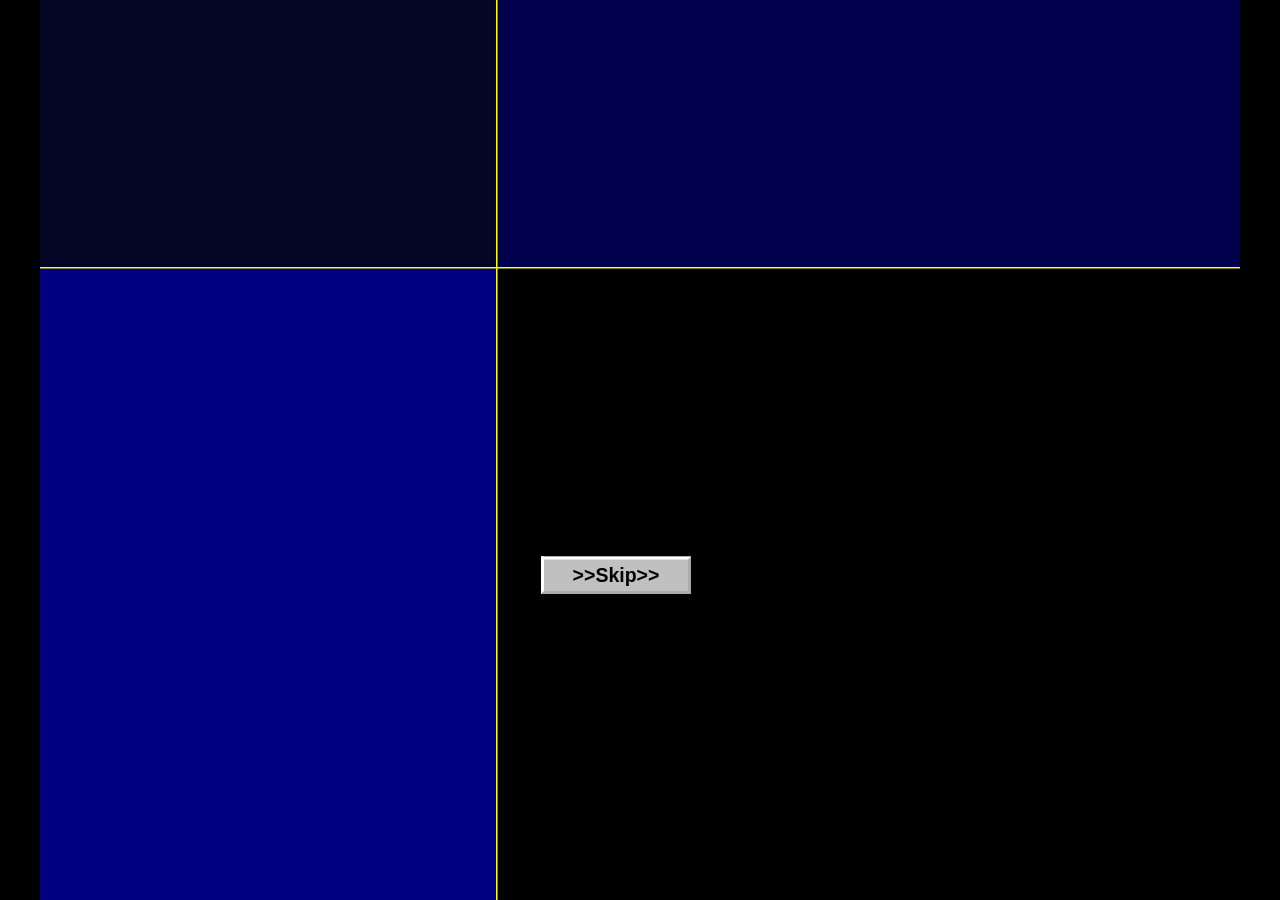
<file: index.html>
<!DOCTYPE HTML PUBLIC "-//W3C//DTD HTML 4.01 Transitional//EN" "http://www.w3.org/TR/html4/loose.dtd">
<HTML LANG="ja">
<HEAD>
<META HTTP-EQUIV="Content-Type" CONTENT="text/html; charset=UTF-8">
<META HTTP-EQUIV="Refresh" CONTENT="30;URL=menu.html">
<META NAME="GENERATOR" CONTENT="IBM HomePage Builder 2001 V6.0 for Windows">
<META NAME="description" CONTENT="レイジャック株式会社 - 業務用ゲーム機ソフトウェアの企画・開発・販売">
<META NAME="keywords" CONTENT="レイジャック,LEIJAC,ゲーム,業務用,アーケード,名古屋">
<TITLE>レイジャック株式会社</TITLE>
<LINK REL="stylesheet" TYPE="text/css" HREF="style.css">
<LINK REL="icon" HREF="inf/leijac_s.png">
<SCRIPT language="JavaScript">
<!--
//
// HpbVfx — layer fly-in, DVD-ROM style.
// Constant-step slides on a 50ms timer, clip-wipe on a 100ms timer,
// all layers released together after a 1000ms first delay.
//
var FRAMES = 40;

function vfxSlide(id, fromX, fromY, tick) {
  var el = document.getElementById(id);
  var endX = el.offsetLeft, endY = el.offsetTop;
  var stepX = (endX - fromX) / FRAMES, stepY = (endY - fromY) / FRAMES;
  if (stepX > 0 && stepX < 1) stepX = 1;  if (stepX < 0 && stepX > -1) stepX = -1;
  if (stepY > 0 && stepY < 1) stepY = 1;  if (stepY < 0 && stepY > -1) stepY = -1;
  var x = fromX, y = fromY;
  el.style.left = Math.round(x) + "px";
  el.style.top  = Math.round(y) + "px";
  el.style.visibility = "visible";
  function step() {
    x += stepX;  y += stepY;
    var doneX = (stepX === 0) || (stepX > 0 && x >= endX) || (stepX < 0 && x <= endX);
    var doneY = (stepY === 0) || (stepY > 0 && y >= endY) || (stepY < 0 && y <= endY);
    if (doneX) x = endX;
    if (doneY) y = endY;
    el.style.left = Math.round(x) + "px";
    el.style.top  = Math.round(y) + "px";
    if (!(doneX && doneY)) setTimeout(step, tick);
  }
  setTimeout(step, tick);
}

function vfxWipe(id, tick) {
  var el = document.getElementById(id);
  var w = el.offsetWidth, c = 0;
  el.style.clipPath = "inset(0 " + w + "px 0 0)";
  el.style.visibility = "visible";
  function step() {
    c += 4;
    if (c >= w) { el.style.clipPath = "inset(0 0 0 0)"; return; }
    el.style.clipPath = "inset(0 " + (w - c) + "px 0 0)";
    setTimeout(step, tick);
  }
  setTimeout(step, tick);
}

function vfxSpiral(id, radius, revs, tick) {
  /* HpbVfx0301 pattern "I": orbit the resting position on a shrinking
     radius until it locks — the disc's own spiral-in, choppy steps and all */
  var el = document.getElementById(id);
  var endX = el.offsetLeft, endY = el.offsetTop;
  var r = radius, a = -Math.PI / 2;
  var stepA = (Math.PI * 2 * revs) / 40;
  function step() {
    r *= 0.9;  a += stepA;
    if (r < 2) {
      el.style.left = endX + "px";
      el.style.top  = endY + "px";
      return;
    }
    el.style.left = Math.round(endX + Math.cos(a) * r) + "px";
    el.style.top  = Math.round(endY + Math.sin(a) * r) + "px";
    setTimeout(step, tick);
  }
  el.style.left = Math.round(endX + Math.cos(a) * r) + "px";
  el.style.top  = Math.round(endY + Math.sin(a) * r) + "px";
  el.style.visibility = "visible";
  setTimeout(step, tick);
}

function HpbVfxinit() {
  setTimeout(function () {
    vfxSlide("Layer1", -420,  130, 50);   /* A130: in from the left  */
    vfxSlide("Layer2", -160,  600, 50);   /* A830: in from bottom-left */
    vfxSlide("Layer3",   68, -60,  50);   /* A330: in from the top   */
    vfxSlide("Layer4", -320, -60,  50);   /* A530: in from top-left  */
    vfxWipe ("Layer5", 100);              /* D120: wipe reveal       */
  }, 1000);
  setTimeout(function () {
    vfxSpiral("Layer7", 170, 2.5, 50);    /* I-pattern: tagline spiral-in */
  }, 1900);
}

function fitStage() {
  var s = Math.min(window.innerWidth / 800, window.innerHeight / 600);
  document.getElementById("stage").style.transform = "scale(" + s + ")";
}
//-->
</SCRIPT>
</HEAD>
<BODY CLASS="splash" BGCOLOR="#000000" TEXT="#ffffff" LINK="#00ff00" VLINK="#00ff00" ALINK="#00cc00" onload="fitStage();HpbVfxinit();" onresize="fitStage();">

<DIV class="viewport">
<DIV class="stage" id="stage">

  <DIV class="bg-quad bg-tl"></DIV>
  <DIV class="bg-quad bg-tr"></DIV>
  <DIV class="bg-quad bg-bl"></DIV>
  <DIV class="bg-quad bg-br"></DIV>
  <DIV class="bg-hline"></DIV>
  <DIV class="bg-vline"></DIV>

  <DIV id="Layer1" style="position: absolute; left: 66px; top: 130px; z-index: 1; visibility: hidden;"><IMG src="inf/leijac.png" alt="LEIJAC" width="400" height="73" border="0"></DIV>
  <DIV id="Layer2" class="chrome-word" style="position: absolute; left: 490px; top: 150px; font-size: 16px; z-index: 2; visibility: hidden;">SINCE 1989</DIV>
  <DIV id="Layer3" class="chrome-word" style="position: absolute; left: 68px; top: 238px; font-size: 30px; z-index: 3; visibility: hidden;">digital</DIV>
  <DIV id="Layer4" class="jp-word" style="position: absolute; left: 250px; top: 242px; font-size: 26px; z-index: 4; visibility: hidden;">レイジャック株式会社</DIV>
  <DIV id="Layer5" class="splash-copy" style="position: absolute; left: 240px; top: 450px; z-index: 5; visibility: hidden;">©Leijac Digital Entertainment 2001</DIV>
  <DIV id="Layer6" style="position: absolute; left: 334px; top: 371px; z-index: 6;"><A href="menu.html" class="btn-skip">&gt;&gt;Skip&gt;&gt;</A></DIV>
  <DIV id="Layer7" class="chrome-word" style="position: absolute; left: 322px; top: 306px; font-size: 22px; z-index: 7; visibility: hidden;">“Have a Heart”</DIV>

</DIV>
</DIV>

</BODY>
</HTML>
</file>
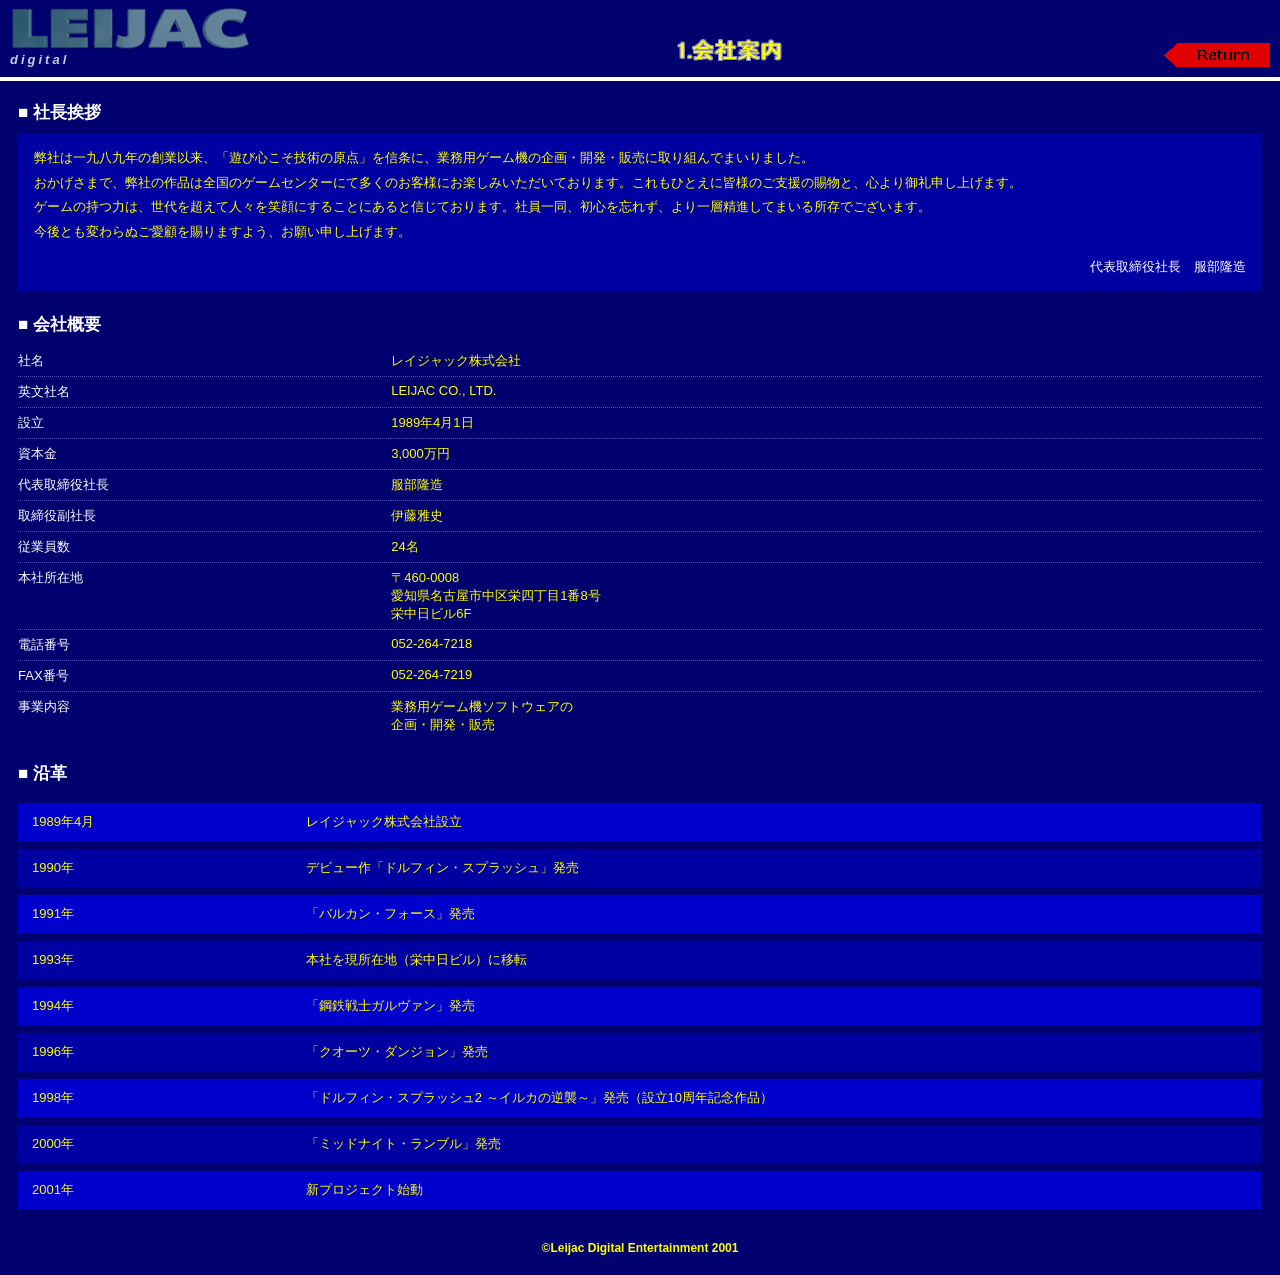
<file: kaisha-annai.html>
<!DOCTYPE HTML PUBLIC "-//W3C//DTD HTML 4.01 Transitional//EN" "http://www.w3.org/TR/html4/loose.dtd">
<HTML LANG="ja">
<HEAD>
<META HTTP-EQUIV="Content-Type" CONTENT="text/html; charset=UTF-8">
<META NAME="GENERATOR" CONTENT="IBM HomePage Builder 2001 V6.0 for Windows">
<TITLE>会社案内（レイジャック株式会社）</TITLE>
<LINK REL="stylesheet" TYPE="text/css" HREF="style.css">
<LINK REL="icon" HREF="inf/leijac_s.png">
</HEAD>
<BODY CLASS="interior" BGCOLOR="#00006f" TEXT="#ffff00" LINK="#ffffff" VLINK="#cccccc" ALINK="#00ffff">

<CENTER>
<TABLE class="int-header" border="0">
  <TBODY>
    <TR>
      <TD width="34%"><A HREF="menu.html"><IMG src="inf/leijac_s.png" alt="LEIJAC" width="240" height="44" border="0"></A><DIV class="int-digital">digital</DIV></TD>
      <TD align="center" valign="bottom"><IMG class="crust" src="inf/menu1.png" alt="1.会社案内" border="0"></TD>
      <TD width="20%" align="right" valign="bottom"><A HREF="menu.html"><IMG src="inf/return.png" alt="Return" width="107" height="24" border="0"></A></TD>
    </TR>
  </TBODY>
</TABLE>
</CENTER>
<HR>

<DIV class="int-body">

  <H2 class="section-header">■ 社長挨拶</H2>
  <DIV class="blurb">
    弊社は一九八九年の創業以来、「遊び心こそ技術の原点」を信条に、業務用ゲーム機の企画・開発・販売に取り組んでまいりました。<BR>
    おかげさまで、弊社の作品は全国のゲームセンターにて多くのお客様にお楽しみいただいております。これもひとえに皆様のご支援の賜物と、心より御礼申し上げます。<BR>
    ゲームの持つ力は、世代を超えて人々を笑顔にすることにあると信じております。社員一同、初心を忘れず、より一層精進してまいる所存でございます。<BR>
    今後とも変わらぬご愛顧を賜りますよう、お願い申し上げます。
    <DIV style="text-align: right; margin-top: 10px; color: #ffffff;">代表取締役社長　服部隆造</DIV>
  </DIV>

  <H2 class="section-header">■ 会社概要</H2>
  <TABLE class="info">
    <TR><TD class="label">社名</TD><TD>レイジャック株式会社</TD></TR>
    <TR><TD class="label">英文社名</TD><TD>LEIJAC CO., LTD.</TD></TR>
    <TR><TD class="label">設立</TD><TD>1989年4月1日</TD></TR>
    <TR><TD class="label">資本金</TD><TD>3,000万円</TD></TR>
    <TR><TD class="label">代表取締役社長</TD><TD>服部隆造</TD></TR>
    <TR><TD class="label">取締役副社長</TD><TD>伊藤雅史</TD></TR>
    <TR><TD class="label">従業員数</TD><TD>24名</TD></TR>
    <TR><TD class="label">本社所在地</TD><TD>〒460-0008<BR>愛知県名古屋市中区栄四丁目1番8号<BR>栄中日ビル6F</TD></TR>
    <TR><TD class="label">電話番号</TD><TD>052-264-7218</TD></TR>
    <TR><TD class="label">FAX番号</TD><TD>052-264-7219</TD></TR>
    <TR><TD class="label">事業内容</TD><TD>業務用ゲーム機ソフトウェアの<BR>企画・開発・販売</TD></TR>
  </TABLE>

  <H2 class="section-header">■ 沿革</H2>
  <TABLE class="band">
    <TR class="band-a"><TD width="22%">1989年4月</TD><TD>レイジャック株式会社設立</TD></TR>
    <TR class="band-b"><TD>1990年</TD><TD>デビュー作「ドルフィン・スプラッシュ」発売</TD></TR>
    <TR class="band-a"><TD>1991年</TD><TD>「バルカン・フォース」発売</TD></TR>
    <TR class="band-b"><TD>1993年</TD><TD>本社を現所在地（栄中日ビル）に移転</TD></TR>
    <TR class="band-a"><TD>1994年</TD><TD>「鋼鉄戦士ガルヴァン」発売</TD></TR>
    <TR class="band-b"><TD>1996年</TD><TD>「クオーツ・ダンジョン」発売</TD></TR>
    <TR class="band-a"><TD>1998年</TD><TD>「ドルフィン・スプラッシュ2 ～イルカの逆襲～」発売（設立10周年記念作品）</TD></TR>
    <TR class="band-b"><TD>2000年</TD><TD>「ミッドナイト・ランブル」発売</TD></TR>
    <TR class="band-a"><TD>2001年</TD><TD>新プロジェクト始動</TD></TR>
  </TABLE>

  <DIV class="copyright">©Leijac Digital Entertainment 2001</DIV>

</DIV>

</BODY>
</HTML>
</file>
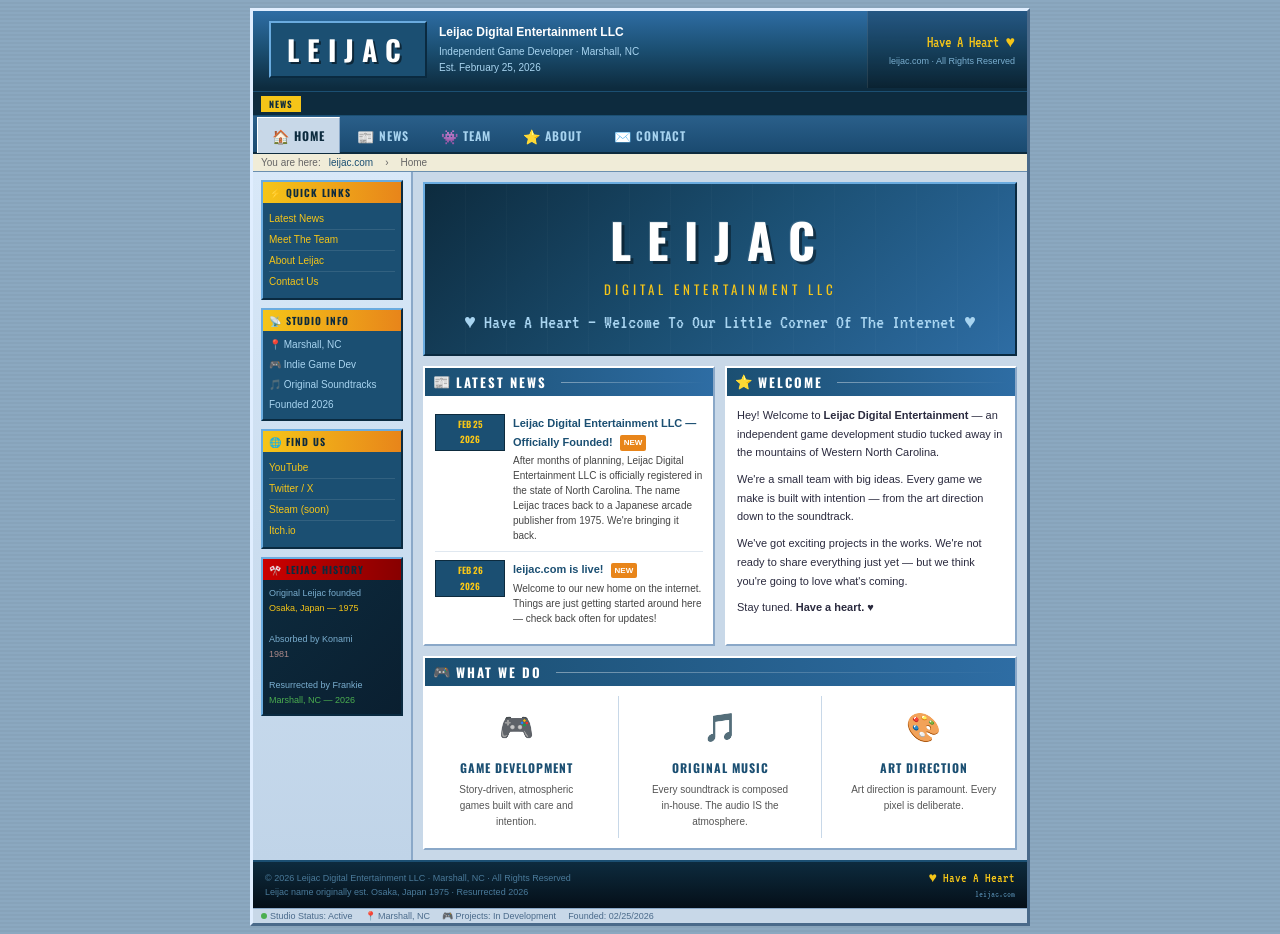
<file: leijac-index.html>
<!DOCTYPE html>
<html lang="en">
<head>
  <meta charset="UTF-8">
  <meta name="viewport" content="width=device-width, initial-scale=1.0">
  <title>LEIJAC Digital Entertainment</title>
  <link href="https://fonts.googleapis.com/css2?family=Oswald:wght@400;600;700&family=Tahoma&family=VT323&display=swap" rel="stylesheet">
  <style>
    :root {
      --leijac-blue: #1B4F72;
      --leijac-blue-light: #2E6DA4;
      --leijac-blue-dark: #0D2B3E;
      --cream: #F0ECD8;
      --warm-white: #FAF8F2;
      --accent-yellow: #F5C518;
      --accent-orange: #E8851A;
      --panel-bg: #C8D8E8;
      --panel-border-light: #E8F0F8;
      --panel-border-dark: #6A8FAF;
      --text-dark: #1A1A2E;
      --bevel-light: #FFFFFF;
      --bevel-dark: #8AA8C8;
      --nav-active: #F5C518;
    }

    * { margin: 0; padding: 0; box-sizing: border-box; }

    body {
      background-color: #8BA8C0;
      background-image: 
        repeating-linear-gradient(
          0deg,
          transparent,
          transparent 2px,
          rgba(0,0,0,0.03) 2px,
          rgba(0,0,0,0.03) 4px
        );
      font-family: 'Tahoma', Geneva, sans-serif;
      font-size: 12px;
      color: var(--text-dark);
      min-height: 100vh;
      padding: 8px;
    }

    /* BEVEL MIXIN EFFECTS */
    .bevel-out {
      border: 2px solid;
      border-color: var(--bevel-light) var(--bevel-dark) var(--bevel-dark) var(--bevel-light);
    }
    .bevel-in {
      border: 2px solid;
      border-color: var(--bevel-dark) var(--bevel-light) var(--bevel-light) var(--bevel-dark);
    }

    /* MAIN WRAPPER */
    #wrapper {
      max-width: 780px;
      margin: 0 auto;
      background: var(--panel-bg);
      border: 3px solid;
      border-color: #E0EEFF #4A6A8A #4A6A8A #E0EEFF;
    }

    /* TOP HEADER BAR */
    #header {
      background: linear-gradient(180deg, var(--leijac-blue-light) 0%, var(--leijac-blue) 50%, var(--leijac-blue-dark) 100%);
      padding: 0;
      display: flex;
      align-items: stretch;
      border-bottom: 3px solid var(--leijac-blue-dark);
    }

    #logo-area {
      padding: 10px 16px;
      display: flex;
      align-items: center;
      gap: 12px;
      flex: 1;
    }

    #logo-box {
      background: var(--leijac-blue);
      border: 2px solid;
      border-color: #6AABDF #0A2A40 #0A2A40 #6AABDF;
      padding: 6px 16px;
      display: flex;
      align-items: center;
    }

    #logo-box span {
      font-family: 'Oswald', sans-serif;
      font-weight: 700;
      font-size: 28px;
      letter-spacing: 8px;
      color: white;
      text-shadow: 2px 2px 0px rgba(0,0,0,0.5);
    }

    #header-text {
      color: #A8D4F0;
      font-size: 10px;
      line-height: 1.6;
    }

    #header-text strong {
      color: white;
      font-size: 12px;
      display: block;
      margin-bottom: 2px;
    }

    #header-right {
      background: rgba(0,0,0,0.2);
      padding: 8px 12px;
      display: flex;
      flex-direction: column;
      align-items: flex-end;
      justify-content: center;
      gap: 4px;
      min-width: 160px;
      border-left: 1px solid rgba(255,255,255,0.1);
    }

    #header-right .tagline {
      font-family: 'VT323', monospace;
      font-size: 16px;
      color: var(--accent-yellow);
      text-align: right;
      line-height: 1.2;
    }

    #header-right .est {
      font-size: 9px;
      color: #7AAECF;
      text-align: right;
    }

    /* NAVIGATION BAR */
    #navbar {
      background: linear-gradient(180deg, #2A5F8A 0%, #1A4A70 100%);
      display: flex;
      align-items: stretch;
      border-bottom: 2px solid var(--leijac-blue-dark);
      padding: 0 4px;
      gap: 2px;
    }

    .nav-tab {
      font-family: 'Oswald', sans-serif;
      font-weight: 600;
      font-size: 12px;
      letter-spacing: 1px;
      color: #A8D4F0;
      padding: 7px 14px;
      cursor: pointer;
      border: 1px solid transparent;
      border-bottom: none;
      text-transform: uppercase;
      position: relative;
      top: 1px;
      transition: all 0.1s;
      text-decoration: none;
      display: flex;
      align-items: center;
      gap: 4px;
      user-select: none;
    }

    .nav-tab:hover {
      color: white;
      background: rgba(255,255,255,0.1);
    }

    .nav-tab.active {
      background: var(--panel-bg);
      color: var(--leijac-blue-dark);
      border-color: var(--bevel-light) var(--bevel-dark) var(--panel-bg) var(--bevel-light);
      font-weight: 700;
    }

    .nav-tab .icon {
      font-size: 14px;
    }

    /* SUB NAV */
    #subnav {
      background: var(--cream);
      padding: 3px 8px;
      display: flex;
      gap: 8px;
      align-items: center;
      border-bottom: 1px solid var(--panel-border-dark);
      font-size: 10px;
    }

    #subnav span {
      color: #666;
    }

    #subnav a {
      color: var(--leijac-blue);
      text-decoration: none;
      cursor: pointer;
    }

    #subnav a:hover { text-decoration: underline; }

    /* CONTENT AREA */
    #content-area {
      display: flex;
      gap: 0;
    }

    /* SIDEBAR */
    #sidebar {
      width: 160px;
      min-width: 160px;
      background: linear-gradient(180deg, #D8E8F8 0%, #C0D4E8 100%);
      border-right: 2px solid;
      border-color: var(--bevel-dark);
      padding: 8px;
      display: flex;
      flex-direction: column;
      gap: 8px;
    }

    .sidebar-panel {
      background: var(--leijac-blue);
      border: 2px solid;
      border-color: #6AABDF #0A2A40 #0A2A40 #6AABDF;
    }

    .sidebar-panel-title {
      background: linear-gradient(90deg, var(--accent-yellow), var(--accent-orange));
      padding: 3px 6px;
      font-family: 'Oswald', sans-serif;
      font-weight: 700;
      font-size: 10px;
      letter-spacing: 1px;
      color: var(--leijac-blue-dark);
      text-transform: uppercase;
      display: flex;
      align-items: center;
      gap: 4px;
    }

    .sidebar-panel-content {
      padding: 6px;
      color: #A8D4F0;
      font-size: 10px;
      line-height: 1.6;
    }

    .sidebar-panel-content a {
      color: var(--accent-yellow);
      text-decoration: none;
      display: block;
      padding: 2px 0;
      border-bottom: 1px solid rgba(255,255,255,0.1);
    }

    .sidebar-panel-content a:hover {
      color: white;
      text-decoration: underline;
    }

    .sidebar-panel-content a:last-child {
      border-bottom: none;
    }

    /* MAIN CONTENT */
    #main {
      flex: 1;
      padding: 10px;
      display: flex;
      flex-direction: column;
      gap: 10px;
      min-height: 500px;
    }

    /* PAGE SECTIONS */
    .page-section {
      display: none;
    }
    .page-section.active {
      display: flex;
      flex-direction: column;
      gap: 10px;
    }

    /* CONTENT PANELS */
    .panel {
      background: white;
      border: 2px solid;
      border-color: var(--bevel-light) var(--bevel-dark) var(--bevel-dark) var(--bevel-light);
    }

    .panel-header {
      background: linear-gradient(90deg, var(--leijac-blue) 0%, var(--leijac-blue-light) 100%);
      padding: 4px 8px;
      display: flex;
      align-items: center;
      gap: 6px;
    }

    .panel-header h2 {
      font-family: 'Oswald', sans-serif;
      font-weight: 700;
      font-size: 13px;
      letter-spacing: 2px;
      color: white;
      text-transform: uppercase;
    }

    .panel-header .panel-icon {
      font-size: 14px;
    }

    .panel-header .panel-line {
      flex: 1;
      height: 1px;
      background: linear-gradient(90deg, rgba(255,255,255,0.4), transparent);
      margin-left: 8px;
    }

    .panel-body {
      padding: 10px;
      font-size: 11px;
      line-height: 1.7;
      color: #2A2A3E;
    }

    /* HERO SECTION */
    .hero-panel {
      background: linear-gradient(135deg, var(--leijac-blue-dark) 0%, var(--leijac-blue) 50%, #2E6DA4 100%);
      border: 2px solid;
      border-color: #6AABDF #0A2A40 #0A2A40 #6AABDF;
      padding: 20px;
      text-align: center;
      position: relative;
      overflow: hidden;
    }

    .hero-panel::before {
      content: '';
      position: absolute;
      top: 0; left: 0; right: 0; bottom: 0;
      background: repeating-linear-gradient(
        90deg,
        transparent,
        transparent 40px,
        rgba(255,255,255,0.02) 40px,
        rgba(255,255,255,0.02) 41px
      );
    }

    .hero-logo {
      font-family: 'Oswald', sans-serif;
      font-weight: 700;
      font-size: 48px;
      letter-spacing: 16px;
      color: white;
      text-shadow: 3px 3px 0px rgba(0,0,0,0.4), -1px -1px 0px rgba(255,255,255,0.1);
      margin-bottom: 4px;
      position: relative;
    }

    .hero-sub {
      font-family: 'Oswald', sans-serif;
      font-size: 13px;
      letter-spacing: 4px;
      color: var(--accent-yellow);
      text-transform: uppercase;
      margin-bottom: 12px;
      position: relative;
    }

    .hero-tagline {
      font-family: 'VT323', monospace;
      font-size: 20px;
      color: #A8D4F0;
      position: relative;
    }

    /* NEWS ITEMS */
    .news-item {
      padding: 8px 0;
      border-bottom: 1px solid #E0E8F0;
      display: flex;
      gap: 8px;
      align-items: flex-start;
    }

    .news-item:last-child { border-bottom: none; }

    .news-date {
      background: var(--leijac-blue);
      color: var(--accent-yellow);
      font-family: 'Oswald', sans-serif;
      font-size: 9px;
      font-weight: 700;
      padding: 2px 5px;
      min-width: 70px;
      text-align: center;
      border: 1px solid var(--leijac-blue-dark);
      flex-shrink: 0;
    }

    .news-content strong {
      color: var(--leijac-blue);
      font-size: 11px;
      display: block;
      margin-bottom: 2px;
    }

    .news-content p {
      color: #444;
      font-size: 10px;
      line-height: 1.5;
    }

    /* NEWS BULLET */
    .news-bullet {
      color: var(--accent-orange);
      margin-right: 4px;
    }

    /* TWO COLUMN */
    .two-col {
      display: flex;
      gap: 10px;
    }

    .two-col > * { flex: 1; }

    /* TEAM CARDS */
    .team-card {
      background: white;
      border: 2px solid;
      border-color: var(--bevel-light) var(--bevel-dark) var(--bevel-dark) var(--bevel-light);
      padding: 10px;
      display: flex;
      gap: 10px;
      align-items: flex-start;
    }

    .team-avatar {
      width: 52px;
      height: 52px;
      background: linear-gradient(135deg, var(--leijac-blue), var(--leijac-blue-light));
      border: 2px solid;
      border-color: #6AABDF #0A2A40 #0A2A40 #6AABDF;
      display: flex;
      align-items: center;
      justify-content: center;
      font-size: 26px;
      flex-shrink: 0;
      color: white;
    }

    .team-info h3 {
      font-family: 'Oswald', sans-serif;
      font-size: 14px;
      font-weight: 700;
      color: var(--leijac-blue);
      letter-spacing: 1px;
      text-transform: uppercase;
    }

    .team-info .role {
      font-size: 9px;
      color: var(--accent-orange);
      font-weight: bold;
      letter-spacing: 2px;
      text-transform: uppercase;
      margin: 2px 0 5px;
    }

    .team-info p {
      font-size: 10px;
      color: #444;
      line-height: 1.6;
    }

    /* ABOUT TEXT */
    .about-text {
      font-size: 11px;
      line-height: 1.9;
      color: #2A2A3E;
    }

    .about-text p { margin-bottom: 10px; }

    .about-text p:last-child { margin-bottom: 0; }

    .highlight-box {
      background: linear-gradient(90deg, #EEF5FF, #F8FBFF);
      border-left: 4px solid var(--leijac-blue);
      padding: 8px 12px;
      margin: 8px 0;
      font-style: italic;
      color: var(--leijac-blue-dark);
      font-size: 11px;
    }

    /* CONTACT FORM */
    .contact-field {
      margin-bottom: 8px;
    }

    .contact-field label {
      display: block;
      font-weight: bold;
      font-size: 10px;
      color: var(--leijac-blue);
      text-transform: uppercase;
      letter-spacing: 1px;
      margin-bottom: 3px;
    }

    .contact-field input,
    .contact-field textarea,
    .contact-field select {
      width: 100%;
      padding: 4px 6px;
      border: 2px solid;
      border-color: var(--bevel-dark) var(--bevel-light) var(--bevel-light) var(--bevel-dark);
      background: white;
      font-family: 'Tahoma', sans-serif;
      font-size: 11px;
      color: var(--text-dark);
      outline: none;
    }

    .contact-field input:focus,
    .contact-field textarea:focus {
      background: #F0F8FF;
    }

    .contact-field textarea { height: 80px; resize: vertical; }

    .submit-btn {
      background: linear-gradient(180deg, #2E7AD4 0%, var(--leijac-blue) 50%, var(--leijac-blue-dark) 100%);
      color: white;
      border: 2px solid;
      border-color: #6AABDF #0A2A40 #0A2A40 #6AABDF;
      padding: 5px 20px;
      font-family: 'Oswald', sans-serif;
      font-weight: 700;
      font-size: 12px;
      letter-spacing: 2px;
      text-transform: uppercase;
      cursor: pointer;
    }

    .submit-btn:hover {
      background: linear-gradient(180deg, #3A8AE0 0%, var(--leijac-blue-light) 50%, var(--leijac-blue) 100%);
    }

    .submit-btn:active {
      border-color: #0A2A40 #6AABDF #6AABDF #0A2A40;
    }

    /* FOOTER */
    #footer {
      background: linear-gradient(180deg, var(--leijac-blue-dark) 0%, #050F18 100%);
      padding: 8px 12px;
      display: flex;
      justify-content: space-between;
      align-items: center;
      border-top: 2px solid var(--leijac-blue);
    }

    #footer .footer-left {
      font-size: 9px;
      color: #4A7A9A;
      line-height: 1.6;
    }

    #footer .footer-right {
      font-family: 'VT323', monospace;
      font-size: 14px;
      color: var(--accent-yellow);
      text-align: right;
    }

    /* STATUS BAR */
    #statusbar {
      background: var(--panel-bg);
      border-top: 1px solid var(--bevel-dark);
      padding: 2px 8px;
      display: flex;
      gap: 12px;
      font-size: 9px;
      color: #4A6A8A;
    }

    #statusbar span {
      display: flex;
      align-items: center;
      gap: 3px;
    }

    .status-dot {
      width: 6px;
      height: 6px;
      background: #4CAF50;
      border-radius: 50%;
      display: inline-block;
    }

    /* TICKER */
    .ticker-wrap {
      background: var(--leijac-blue-dark);
      border-top: 1px solid var(--leijac-blue);
      border-bottom: 1px solid var(--leijac-blue);
      overflow: hidden;
      padding: 3px 0;
    }

    .ticker-label {
      background: var(--accent-yellow);
      color: var(--leijac-blue-dark);
      font-family: 'Oswald', sans-serif;
      font-weight: 700;
      font-size: 9px;
      padding: 0 8px;
      letter-spacing: 1px;
      float: left;
      height: 100%;
      display: flex;
      align-items: center;
    }

    .ticker-content {
      font-family: 'VT323', monospace;
      font-size: 14px;
      color: #A8D4F0;
      white-space: nowrap;
      animation: ticker 25s linear infinite;
      display: inline-block;
      padding-left: 100%;
    }

    @keyframes ticker {
      0% { transform: translateX(0); }
      100% { transform: translateX(-100%); }
    }

    .badge {
      display: inline-block;
      background: var(--accent-orange);
      color: white;
      font-size: 8px;
      font-weight: bold;
      padding: 1px 4px;
      border-radius: 2px;
      text-transform: uppercase;
      margin-left: 4px;
      vertical-align: middle;
    }

    .divider {
      color: var(--panel-border-dark);
      margin: 0 4px;
    }
  </style>
</head>
<body>

<div id="wrapper">

  <!-- HEADER -->
  <div id="header">
    <div id="logo-area">
      <div id="logo-box">
        <span>LEIJAC</span>
      </div>
      <div id="header-text">
        <strong>Leijac Digital Entertainment LLC</strong>
        Independent Game Developer · Marshall, NC<br>
        Est. February 25, 2026
      </div>
    </div>
    <div id="header-right">
      <div class="tagline">Have A Heart ♥</div>
      <div class="est">leijac.com · All Rights Reserved</div>
    </div>
  </div>

  <!-- TICKER -->
  <div class="ticker-wrap">
    <div style="display:flex; align-items:center; padding: 0 8px;">
      <span style="background:var(--accent-yellow); color:var(--leijac-blue-dark); font-family:'Oswald',sans-serif; font-weight:700; font-size:9px; padding: 1px 8px; letter-spacing:1px; margin-right:12px; flex-shrink:0;">NEWS</span>
      <div style="overflow:hidden; flex:1;">
        <span class="ticker-content">★ Leijac Digital Entertainment LLC officially founded — February 25, 2026 ★ &nbsp;&nbsp;&nbsp; ♥ Have A Heart — Leijac Digital Entertainment &nbsp;&nbsp;&nbsp; ★ Exciting projects in development — stay tuned! &nbsp;&nbsp;&nbsp; ♥ Welcome to leijac.com — Jacked Into The Leisure since 2026 &nbsp;&nbsp;&nbsp; ★ Based in the mountains of Western North Carolina &nbsp;&nbsp;&nbsp;</span>
      </div>
    </div>
  </div>

  <!-- NAVIGATION -->
  <div id="navbar">
    <div class="nav-tab active" onclick="showPage('home', this)">
      <span class="icon">🏠</span> HOME
    </div>
    <div class="nav-tab" onclick="showPage('news', this)">
      <span class="icon">📰</span> NEWS
    </div>
    <div class="nav-tab" onclick="showPage('team', this)">
      <span class="icon">👾</span> TEAM
    </div>
    <div class="nav-tab" onclick="showPage('about', this)">
      <span class="icon">⭐</span> ABOUT
    </div>
    <div class="nav-tab" onclick="showPage('contact', this)">
      <span class="icon">✉️</span> CONTACT
    </div>
  </div>

  <!-- SUBNAV -->
  <div id="subnav">
    <span>You are here:</span>
    <a onclick="showPage('home', document.querySelector('.nav-tab'))">leijac.com</a>
    <span class="divider">›</span>
    <span id="breadcrumb">Home</span>
  </div>

  <!-- CONTENT -->
  <div id="content-area">

    <!-- SIDEBAR -->
    <div id="sidebar">

      <div class="sidebar-panel">
        <div class="sidebar-panel-title">⚡ QUICK LINKS</div>
        <div class="sidebar-panel-content">
          <a onclick="showPage('news', document.querySelectorAll('.nav-tab')[1])">Latest News</a>
          <a onclick="showPage('team', document.querySelectorAll('.nav-tab')[2])">Meet The Team</a>
          <a onclick="showPage('about', document.querySelectorAll('.nav-tab')[3])">About Leijac</a>
          <a onclick="showPage('contact', document.querySelectorAll('.nav-tab')[4])">Contact Us</a>
        </div>
      </div>

      <div class="sidebar-panel">
        <div class="sidebar-panel-title">📡 STUDIO INFO</div>
        <div class="sidebar-panel-content">
          <span style="display:block; margin-bottom:4px;">📍 Marshall, NC</span>
          <span style="display:block; margin-bottom:4px;">🎮 Indie Game Dev</span>
          <span style="display:block; margin-bottom:4px;">🎵 Original Soundtracks</span>
          <span style="display:block;">Founded 2026</span>
        </div>
      </div>

      <div class="sidebar-panel">
        <div class="sidebar-panel-title">🌐 FIND US</div>
        <div class="sidebar-panel-content">
          <a href="#">YouTube</a>
          <a href="#">Twitter / X</a>
          <a href="#">Steam (soon)</a>
          <a href="#">Itch.io</a>
        </div>
      </div>

      <div class="sidebar-panel" style="background: linear-gradient(135deg, var(--leijac-blue-dark), #0A1F30);">
        <div class="sidebar-panel-title" style="background: linear-gradient(90deg, #C00, #800);">🎌 LEIJAC HISTORY</div>
        <div class="sidebar-panel-content" style="font-size:9px; color:#7AAECF; line-height:1.7;">
          Original Leijac founded<br>
          <span style="color:var(--accent-yellow);">Osaka, Japan — 1975</span><br><br>
          Absorbed by Konami<br>
          <span style="color:#A88;">1981</span><br><br>
          Resurrected by Frankie<br>
          <span style="color:#4CAF50;">Marshall, NC — 2026</span>
        </div>
      </div>

    </div>

    <!-- MAIN CONTENT -->
    <div id="main">

      <!-- HOME PAGE -->
      <div id="page-home" class="page-section active">

        <div class="hero-panel">
          <div class="hero-logo">LEIJAC</div>
          <div class="hero-sub">Digital Entertainment LLC</div>
          <div class="hero-tagline">♥ Have A Heart — Welcome To Our Little Corner Of The Internet ♥</div>
        </div>

        <div class="two-col">
          <div class="panel">
            <div class="panel-header">
              <span class="panel-icon">📰</span>
              <h2>Latest News</h2>
              <div class="panel-line"></div>
            </div>
            <div class="panel-body">
              <div class="news-item">
                <div class="news-date">FEB 25<br>2026</div>
                <div class="news-content">
                  <strong>Leijac Digital Entertainment LLC — Officially Founded! <span class="badge">NEW</span></strong>
                  <p>After months of planning, Leijac Digital Entertainment LLC is officially registered in the state of North Carolina. The name Leijac traces back to a Japanese arcade publisher from 1975. We're bringing it back.</p>
                </div>
              </div>
              <div class="news-item">
                <div class="news-date">FEB 26<br>2026</div>
                <div class="news-content">
                  <strong>leijac.com is live! <span class="badge">NEW</span></strong>
                  <p>Welcome to our new home on the internet. Things are just getting started around here — check back often for updates!</p>
                </div>
              </div>
            </div>
          </div>

          <div class="panel">
            <div class="panel-header">
              <span class="panel-icon">⭐</span>
              <h2>Welcome</h2>
              <div class="panel-line"></div>
            </div>
            <div class="panel-body">
              <p style="margin-bottom:8px;">Hey! Welcome to <strong>Leijac Digital Entertainment</strong> — an independent game development studio tucked away in the mountains of Western North Carolina.</p>
              <p style="margin-bottom:8px;">We're a small team with big ideas. Every game we make is built with intention — from the art direction down to the soundtrack.

</p>
              <p style="margin-bottom:8px;">We've got exciting projects in the works. We're not ready to share everything just yet — but we think you're going to love what's coming.</p>
              <p>Stay tuned. <strong>Have a heart. ♥</strong></p>
            </div>
          </div>
        </div>

        <div class="panel">
          <div class="panel-header">
            <span class="panel-icon">🎮</span>
            <h2>What We Do</h2>
            <div class="panel-line"></div>
          </div>
          <div class="panel-body" style="display:flex; gap:20px;">
            <div style="flex:1; text-align:center; padding:8px;">
              <div style="font-size:28px; margin-bottom:6px;">🎮</div>
              <div style="font-family:'Oswald',sans-serif; font-weight:700; color:var(--leijac-blue); font-size:12px; letter-spacing:1px; margin-bottom:4px; text-transform:uppercase;">Game Development</div>
              <div style="font-size:10px; color:#555; line-height:1.6;">Story-driven, atmospheric games built with care and intention.</div>
            </div>
            <div style="width:1px; background:var(--panel-bg);"></div>
            <div style="flex:1; text-align:center; padding:8px;">
              <div style="font-size:28px; margin-bottom:6px;">🎵</div>
              <div style="font-family:'Oswald',sans-serif; font-weight:700; color:var(--leijac-blue); font-size:12px; letter-spacing:1px; margin-bottom:4px; text-transform:uppercase;">Original Music</div>
              <div style="font-size:10px; color:#555; line-height:1.6;">Every soundtrack is composed in-house. The audio IS the atmosphere.</div>
            </div>
            <div style="width:1px; background:var(--panel-bg);"></div>
            <div style="flex:1; text-align:center; padding:8px;">
              <div style="font-size:28px; margin-bottom:6px;">🎨</div>
              <div style="font-family:'Oswald',sans-serif; font-weight:700; color:var(--leijac-blue); font-size:12px; letter-spacing:1px; margin-bottom:4px; text-transform:uppercase;">Art Direction</div>
              <div style="font-size:10px; color:#555; line-height:1.6;">Art direction is paramount. Every pixel is deliberate.</div>
            </div>
          </div>
        </div>

      </div>

      <!-- NEWS PAGE -->
      <div id="page-news" class="page-section">
        <div class="panel">
          <div class="panel-header">
            <span class="panel-icon">📰</span>
            <h2>Official News</h2>
            <div class="panel-line"></div>
          </div>
          <div class="panel-body">
            <div class="news-item">
              <div class="news-date">FEB 26<br>2026</div>
              <div class="news-content">
                <strong>leijac.com is live! <span class="badge">NEW</span></strong>
                <p>Welcome to Leijac's official home on the internet. We're just getting started. Check back here for all studio news, project updates, and announcements.</p>
              </div>
            </div>
            <div class="news-item">
              <div class="news-date">FEB 25<br>2026</div>
              <div class="news-content">
                <strong>Leijac Digital Entertainment LLC — Officially Founded</strong>
                <p>Today, Leijac Digital Entertainment LLC was officially registered in the State of North Carolina. The name Leijac traces back to a Japanese arcade publisher from 1975 that was absorbed by Konami in 1981 and disappeared without a trace. 45 years later, it's back — this time making games on its own terms.</p>
              </div>
            </div>
            <div class="news-item">
              <div class="news-date">COMING<br>SOON</div>
              <div class="news-content">
                <strong>Project Announcement — Stay Tuned</strong>
                <p>We're working on something we're really proud of. We're not ready to share details yet — but we think it's going to be worth the wait. Follow us on social media for the first look when the time is right.</p>
              </div>
            </div>
          </div>
        </div>
      </div>

      <!-- TEAM PAGE -->
      <div id="page-team" class="page-section">
        <div class="panel">
          <div class="panel-header">
            <span class="panel-icon">👾</span>
            <h2>The Team</h2>
            <div class="panel-line"></div>
          </div>
          <div class="panel-body">
            <p style="margin-bottom:10px; font-size:10px; color:#555;">Leijac is a small but passionate studio. Here's who's behind it all.</p>
          </div>
        </div>

        <div class="team-card">
          <div class="team-avatar">🎮</div>
          <div class="team-info">
            <h3>Francis Adrian</h3>
            <div class="role">Founder · Developer · Composer · Art Director · IT Guy · The Whole Team</div>
            <p>Francis is the founder of Leijac Digital Entertainment and literally every department. Game development, original music, art direction, web design, business registration, tax questions — if it needs doing, it's Francis. Self-taught across every discipline and deeply passionate about atmospheric storytelling and authentic game design. Yes he does all of this himself. Yes he's fine.</p>
          </div>
        </div>

        <div class="panel">
          <div class="panel-header">
            <span class="panel-icon">💼</span>
            <h2>Work With Us</h2>
            <div class="panel-line"></div>
          </div>
          <div class="panel-body">
            <p>Leijac is always open to collaborating with talented artists, musicians, and developers who share our passion for thoughtful, atmospheric game design. If you think you'd be a good fit — <a onclick="showPage('contact', document.querySelectorAll('.nav-tab')[4])" style="color:var(--leijac-blue); cursor:pointer;">get in touch!</a></p>
          </div>
        </div>
      </div>

      <!-- ABOUT PAGE -->
      <div id="page-about" class="page-section">
        <div class="panel">
          <div class="panel-header">
            <span class="panel-icon">⭐</span>
            <h2>About Leijac</h2>
            <div class="panel-line"></div>
          </div>
          <div class="panel-body about-text">
            <p>Leijac Digital Entertainment is an independent game development studio based in Western North Carolina.</p>
            <p>Founded in 2026 by Francisco Adrian Garcia, Leijac was built on a simple belief — that small teams with big vision can create experiences that stay with you.</p>
            <p>We specialize in atmospheric, story-driven games that prioritize art direction, sound design, and world building above all else. Every project we touch is crafted with intention — from the shaders to the soundtrack.</p>
            <div class="highlight-box">
              "Art direction is paramount. Every pixel is deliberate. Every sound is intentional."
            </div>
            <p>The name Leijac traces back to a Japanese arcade publisher founded in Osaka in 1975. They published games people loved. Then in September 1981, without any public announcement, they simply disappeared — absorbed into history by Konami Industries.</p>
            <p>45 years later, the name is back. This time it's not going anywhere.</p>
          </div>
        </div>

        <div class="panel">
          <div class="panel-header">
            <span class="panel-icon">🎌</span>
            <h2>The Leijac Story</h2>
            <div class="panel-line"></div>
          </div>
          <div class="panel-body about-text">
            <p><strong>1975</strong> — Leijac is founded in Osaka, Japan as a publisher of arcade games and medal games. A joint venture between Marusan Shōkai and Katō, two arcade operators.</p>
            <p><strong>1979</strong> — Konami Industries begins quietly developing all of Leijac's games behind the scenes.</p>
            <p><strong>1981</strong> — Konami takes full control. Leijac stops appearing in Game Machine magazine in September 1981. No announcement is ever made.</p>
            <p><strong>2026</strong> — Leijac Digital Entertainment LLC is registered in North Carolina by Francisco Garcia. The name lives again.</p>
            <div class="highlight-box">
              The ghost developer took control of the publisher back then. This time, the developer IS the publisher.
            </div>
          </div>
        </div>
      </div>

      <!-- CONTACT PAGE -->
      <div id="page-contact" class="page-section">
        <div class="panel">
          <div class="panel-header">
            <span class="panel-icon">✉️</span>
            <h2>Contact Us</h2>
            <div class="panel-line"></div>
          </div>
          <div class="panel-body">
            <p style="margin-bottom:10px; font-size:10px; color:#555;">Got a question, a collaboration idea, or just want to say hi? We'd love to hear from you. Fill out the form below and we'll get back to you!</p>
            <div class="contact-field">
              <label>Your Name</label>
              <input type="text" placeholder="Enter your name">
            </div>
            <div class="contact-field">
              <label>Email Address</label>
              <input type="email" placeholder="your@email.com">
            </div>
            <div class="contact-field">
              <label>Subject</label>
              <select>
                <option>General Inquiry</option>
                <option>Collaboration</option>
                <option>Press / Media</option>
                <option>Just Saying Hi!</option>
              </select>
            </div>
            <div class="contact-field">
              <label>Message</label>
              <textarea placeholder="What's on your mind?"></textarea>
            </div>
            <button class="submit-btn" onclick="alert('Message sent! Have a heart ♥')">SEND MESSAGE</button>
          </div>
        </div>

        <div class="panel">
          <div class="panel-header">
            <span class="panel-icon">📡</span>
            <h2>Find Us Online</h2>
            <div class="panel-line"></div>
          </div>
          <div class="panel-body" style="display:flex; gap:12px; flex-wrap:wrap;">
            <div style="flex:1; min-width:120px; text-align:center; padding:8px; background:var(--panel-bg); border:1px solid var(--panel-border-dark);">
              <div style="font-size:20px; margin-bottom:4px;">▶️</div>
              <div style="font-family:'Oswald',sans-serif; font-size:11px; font-weight:700; color:var(--leijac-blue);">YOUTUBE</div>
              <div style="font-size:9px; color:#666;">Dev vlogs & updates</div>
            </div>
            <div style="flex:1; min-width:120px; text-align:center; padding:8px; background:var(--panel-bg); border:1px solid var(--panel-border-dark);">
              <div style="font-size:20px; margin-bottom:4px;">🐦</div>
              <div style="font-family:'Oswald',sans-serif; font-size:11px; font-weight:700; color:var(--leijac-blue);">TWITTER / X</div>
              <div style="font-size:9px; color:#666;">News & updates</div>
            </div>
            <div style="flex:1; min-width:120px; text-align:center; padding:8px; background:var(--panel-bg); border:1px solid var(--panel-border-dark);">
              <div style="font-size:20px; margin-bottom:4px;">🎮</div>
              <div style="font-family:'Oswald',sans-serif; font-size:11px; font-weight:700; color:var(--leijac-blue);">STEAM</div>
              <div style="font-size:9px; color:#666;">Coming soon!</div>
            </div>
          </div>
        </div>
      </div>

    </div>
  </div>

  <!-- FOOTER -->
  <div id="footer">
    <div class="footer-left">
      © 2026 Leijac Digital Entertainment LLC · Marshall, NC · All Rights Reserved<br>
      Leijac name originally est. Osaka, Japan 1975 · Resurrected 2026
    </div>
    <div class="footer-right">
      ♥ Have A Heart<br>
      <span style="font-size:10px; color:#4A7A9A;">leijac.com</span>
    </div>
  </div>

  <!-- STATUS BAR -->
  <div id="statusbar">
    <span><span class="status-dot"></span> Studio Status: Active</span>
    <span>📍 Marshall, NC</span>
    <span>🎮 Projects: In Development</span>
    <span>Founded: 02/25/2026</span>
  </div>

</div>

<script>
  function showPage(page, tab) {
    // Hide all sections
    document.querySelectorAll('.page-section').forEach(s => s.classList.remove('active'));
    document.querySelectorAll('.nav-tab').forEach(t => t.classList.remove('active'));
    
    // Show selected
    document.getElementById('page-' + page).classList.add('active');
    if (tab) tab.classList.add('active');
    
    // Update breadcrumb
    const names = { home: 'Home', news: 'News', team: 'Team', about: 'About', contact: 'Contact' };
    document.getElementById('breadcrumb').textContent = names[page] || page;
  }
</script>

</body>
</html>
</file>
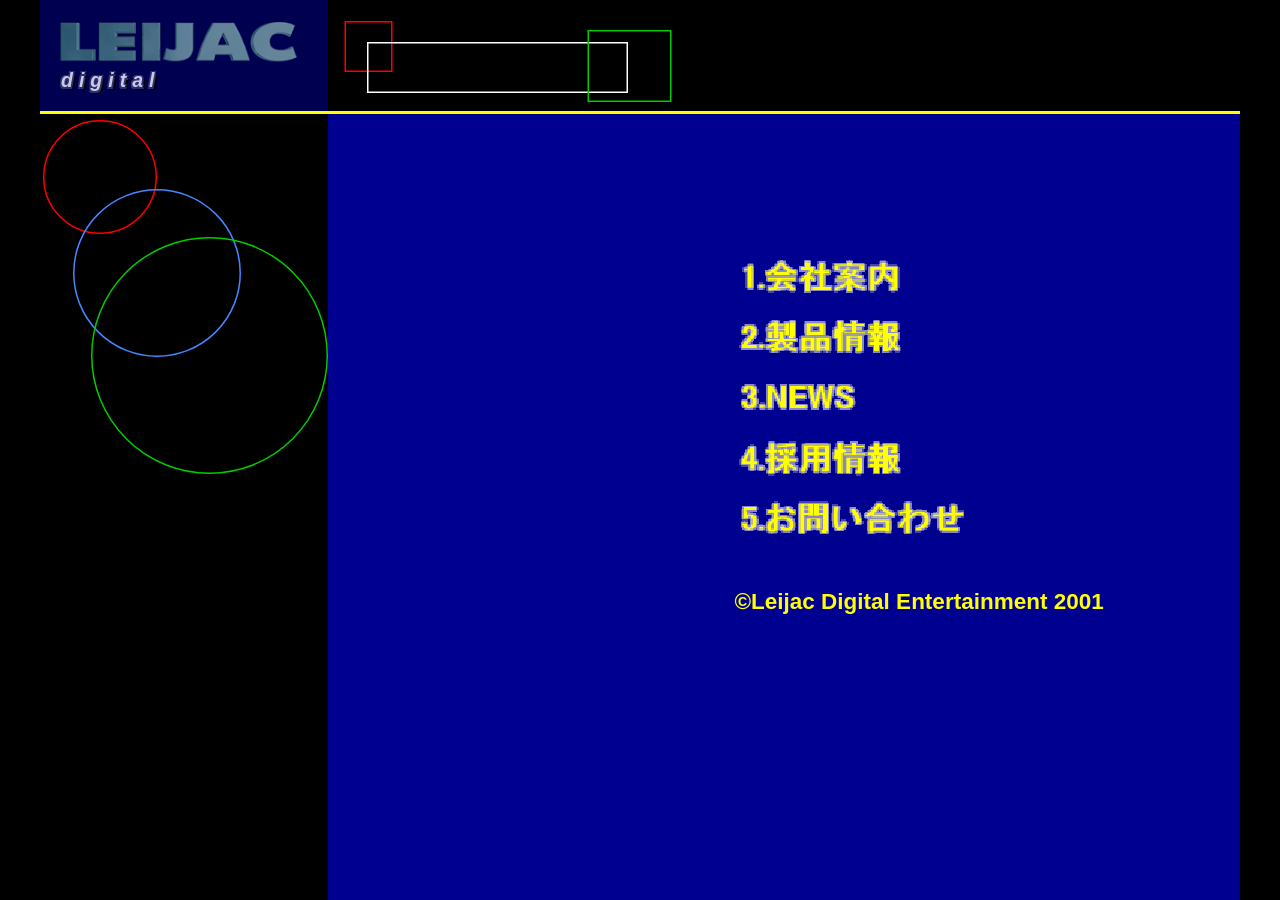
<file: menu.html>
<!DOCTYPE HTML PUBLIC "-//W3C//DTD HTML 4.01 Transitional//EN" "http://www.w3.org/TR/html4/loose.dtd">
<HTML LANG="ja">
<HEAD>
<META HTTP-EQUIV="Content-Type" CONTENT="text/html; charset=UTF-8">
<META NAME="GENERATOR" CONTENT="IBM HomePage Builder 2001 V6.0 for Windows">
<TITLE>レイジャック株式会社</TITLE>
<LINK REL="stylesheet" TYPE="text/css" HREF="style.css">
<LINK REL="icon" HREF="inf/leijac_s.png">
<SCRIPT language="JavaScript">
<!--
var icons = new Array();
function PreloadIcons() {
  var names = new Array("menu1","menu2","menu3","menu4","menu5");
  for (var i = 0; i < names.length; i++) {
    icons[names[i]]     = new Image(); icons[names[i]].src     = "inf/" + names[i] + ".png";
    icons[names[i]+"b"] = new Image(); icons[names[i]+"b"].src = "inf/" + names[i] + "b.png";
  }
}
function SetIcon(flag, imgName, base) {
  document.images[imgName].src = icons[flag ? base + "b" : base].src;
}
function fitStage() {
  var s = Math.min(window.innerWidth / 800, window.innerHeight / 600);
  document.getElementById("stage").style.transform = "scale(" + s + ")";
}
//-->
</SCRIPT>
</HEAD>
<BODY BGCOLOR="#000000" TEXT="#0000ff" LINK="#ff0000" VLINK="#cc0000" ALINK="#ff8080" onload="fitStage();PreloadIcons();" onresize="fitStage();">

<DIV class="viewport">
<DIV class="stage" id="stage">

  <DIV class="menu-panel"></DIV>
  <DIV class="menu-leftrail">
    <DIV class="wire-circle" style="left: 2px;  top: 4px;   width: 74px;  height: 74px;  border-color: #ff0000;"></DIV>
    <DIV class="wire-circle" style="left: 22px; top: 50px;  width: 110px; height: 110px; border-color: #4488ff;"></DIV>
    <DIV class="wire-circle" style="left: 34px; top: 82px;  width: 156px; height: 156px; border-color: #00cc00;"></DIV>
  </DIV>
  <DIV class="menu-topstrip">
    <DIV class="wire-rect" style="left: 11px;  top: 14px; width: 30px;  height: 32px; border-color: #ff0000;"></DIV>
    <DIV class="wire-rect" style="left: 26px;  top: 28px; width: 172px; height: 32px; border-color: #ffffff;"></DIV>
    <DIV class="wire-rect" style="left: 173px; top: 20px; width: 54px;  height: 46px; border-color: #00cc00;"></DIV>
  </DIV>
  <DIV class="menu-yellowline"></DIV>

  <DIV class="menu-logo-block">
    <IMG src="inf/leijac_s.png" alt="LEIJAC" width="160" height="29" border="0" style="position: absolute; left: 12px; top: 13px;">
    <DIV class="chrome-word" style="position: absolute; left: 14px; top: 46px; font-size: 13px; letter-spacing: 4px;">digital</DIV>
  </DIV>

  <DIV style="position: absolute; left: 460px; top: 170px;"><A HREF="kaisha-annai.html" onmouseover="SetIcon(1,'m1','menu1')" onmouseout="SetIcon(0,'m1','menu1')"><IMG class="crust" name="m1" src="inf/menu1.png" alt="1.会社案内" border="0"></A></DIV>
  <DIV style="position: absolute; left: 460px; top: 210px;"><A HREF="seihin-jouhou.html" onmouseover="SetIcon(1,'m2','menu2')" onmouseout="SetIcon(0,'m2','menu2')"><IMG class="crust" name="m2" src="inf/menu2.png" alt="2.製品情報" border="0"></A></DIV>
  <DIV style="position: absolute; left: 460px; top: 250px;"><A HREF="news.html" onmouseover="SetIcon(1,'m3','menu3')" onmouseout="SetIcon(0,'m3','menu3')"><IMG class="crust" name="m3" src="inf/menu3.png" alt="3.NEWS" border="0"></A></DIV>
  <DIV style="position: absolute; left: 460px; top: 291px;"><A HREF="saiyou-jouhou.html" onmouseover="SetIcon(1,'m4','menu4')" onmouseout="SetIcon(0,'m4','menu4')"><IMG class="crust" name="m4" src="inf/menu4.png" alt="4.採用情報" border="0"></A></DIV>
  <DIV style="position: absolute; left: 460px; top: 331px;"><A HREF="otoiawase.html" onmouseover="SetIcon(1,'m5','menu5')" onmouseout="SetIcon(0,'m5','menu5')"><IMG class="crust" name="m5" src="inf/menu5.png" alt="5.お問い合わせ" border="0"></A></DIV>

  <DIV class="menu-copy" style="left: 463px; top: 392px;">©Leijac Digital Entertainment 2001</DIV>

</DIV>
</DIV>

</BODY>
</HTML>
</file>
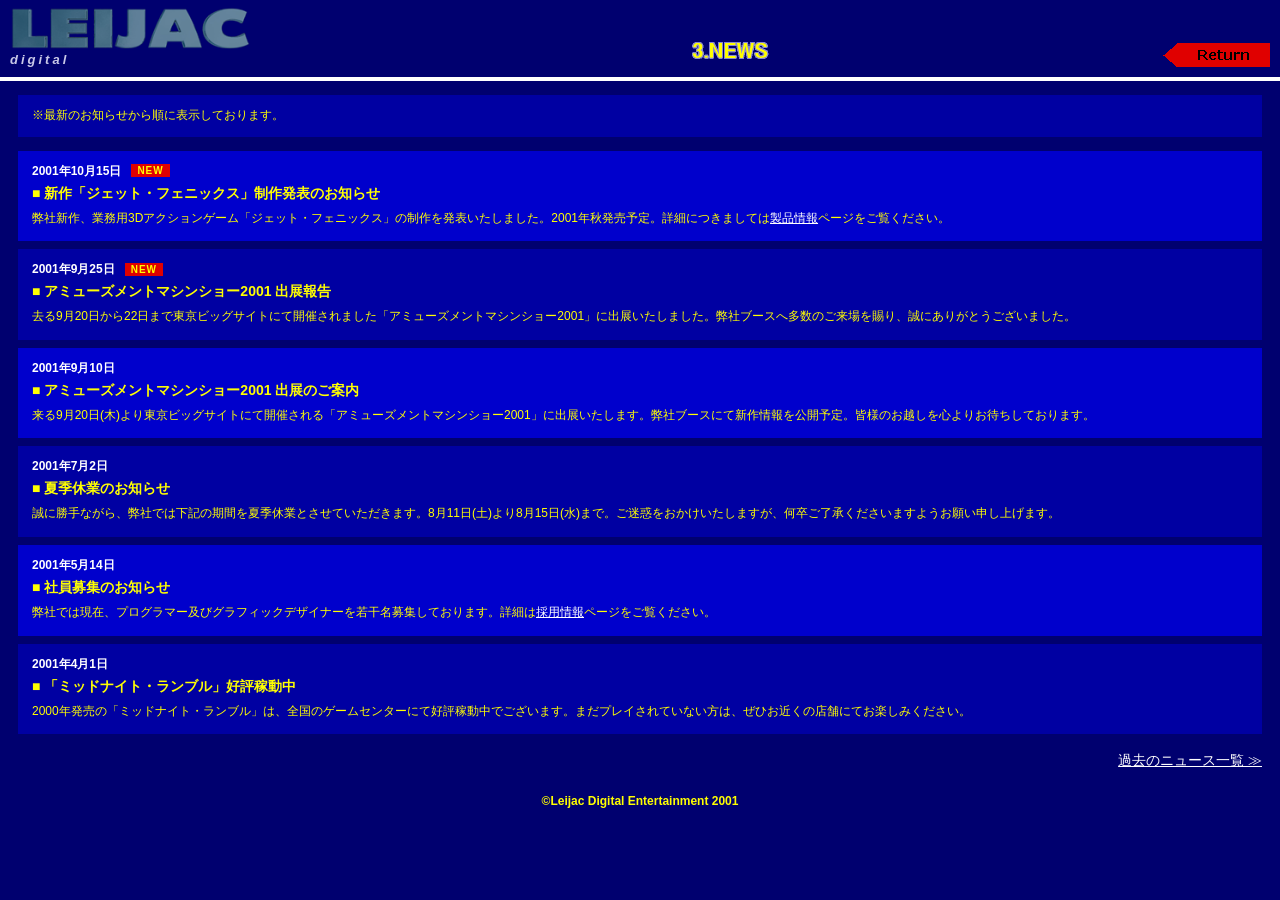
<file: news.html>
<!DOCTYPE HTML PUBLIC "-//W3C//DTD HTML 4.01 Transitional//EN" "http://www.w3.org/TR/html4/loose.dtd">
<HTML LANG="ja">
<HEAD>
<META HTTP-EQUIV="Content-Type" CONTENT="text/html; charset=UTF-8">
<META NAME="GENERATOR" CONTENT="IBM HomePage Builder 2001 V6.0 for Windows">
<TITLE>NEWS（レイジャック株式会社）</TITLE>
<LINK REL="stylesheet" TYPE="text/css" HREF="style.css">
<LINK REL="icon" HREF="inf/leijac_s.png">
</HEAD>
<BODY CLASS="interior" BGCOLOR="#00006f" TEXT="#ffff00" LINK="#ffffff" VLINK="#cccccc" ALINK="#00ffff">

<CENTER>
<TABLE class="int-header" border="0">
  <TBODY>
    <TR>
      <TD width="34%"><A HREF="menu.html"><IMG src="inf/leijac_s.png" alt="LEIJAC" width="240" height="44" border="0"></A><DIV class="int-digital">digital</DIV></TD>
      <TD align="center" valign="bottom"><IMG class="crust" src="inf/menu3.png" alt="3.NEWS" border="0"></TD>
      <TD width="20%" align="right" valign="bottom"><A HREF="menu.html"><IMG src="inf/return.png" alt="Return" width="107" height="24" border="0"></A></TD>
    </TR>
  </TBODY>
</TABLE>
</CENTER>
<HR>

<DIV class="int-body">

  <DIV class="info-note" style="margin-bottom: 14px;">
    ※最新のお知らせから順に表示しております。
  </DIV>

  <DIV class="news-entry band-a">
    <SPAN class="news-date">2001年10月15日</SPAN><SPAN class="new-badge">NEW</SPAN>
    <DIV class="news-title">■ 新作「ジェット・フェニックス」制作発表のお知らせ</DIV>
    <DIV class="news-body">
      弊社新作、業務用3Dアクションゲーム「ジェット・フェニックス」の制作を発表いたしました。2001年秋発売予定。詳細につきましては<A HREF="seihin-jouhou.html">製品情報</A>ページをご覧ください。
    </DIV>
  </DIV>

  <DIV class="news-entry band-b">
    <SPAN class="news-date">2001年9月25日</SPAN><SPAN class="new-badge">NEW</SPAN>
    <DIV class="news-title">■ アミューズメントマシンショー2001 出展報告</DIV>
    <DIV class="news-body">
      去る9月20日から22日まで東京ビッグサイトにて開催されました「アミューズメントマシンショー2001」に出展いたしました。弊社ブースへ多数のご来場を賜り、誠にありがとうございました。
    </DIV>
  </DIV>

  <DIV class="news-entry band-a">
    <SPAN class="news-date">2001年9月10日</SPAN>
    <DIV class="news-title">■ アミューズメントマシンショー2001 出展のご案内</DIV>
    <DIV class="news-body">
      来る9月20日(木)より東京ビッグサイトにて開催される「アミューズメントマシンショー2001」に出展いたします。弊社ブースにて新作情報を公開予定。皆様のお越しを心よりお待ちしております。
    </DIV>
  </DIV>

  <DIV class="news-entry band-b">
    <SPAN class="news-date">2001年7月2日</SPAN>
    <DIV class="news-title">■ 夏季休業のお知らせ</DIV>
    <DIV class="news-body">
      誠に勝手ながら、弊社では下記の期間を夏季休業とさせていただきます。8月11日(土)より8月15日(水)まで。ご迷惑をおかけいたしますが、何卒ご了承くださいますようお願い申し上げます。
    </DIV>
  </DIV>

  <DIV class="news-entry band-a">
    <SPAN class="news-date">2001年5月14日</SPAN>
    <DIV class="news-title">■ 社員募集のお知らせ</DIV>
    <DIV class="news-body">
      弊社では現在、プログラマー及びグラフィックデザイナーを若干名募集しております。詳細は<A HREF="saiyou-jouhou.html">採用情報</A>ページをご覧ください。
    </DIV>
  </DIV>

  <DIV class="news-entry band-b">
    <SPAN class="news-date">2001年4月1日</SPAN>
    <DIV class="news-title">■ 「ミッドナイト・ランブル」好評稼動中</DIV>
    <DIV class="news-body">
      2000年発売の「ミッドナイト・ランブル」は、全国のゲームセンターにて好評稼動中でございます。まだプレイされていない方は、ぜひお近くの店舗にてお楽しみください。
    </DIV>
  </DIV>

  <DIV style="margin-top: 18px; text-align: right;">
    <A HREF="#">過去のニュース一覧 ≫</A>
  </DIV>

  <DIV class="copyright">©Leijac Digital Entertainment 2001</DIV>

</DIV>

</BODY>
</HTML>
</file>
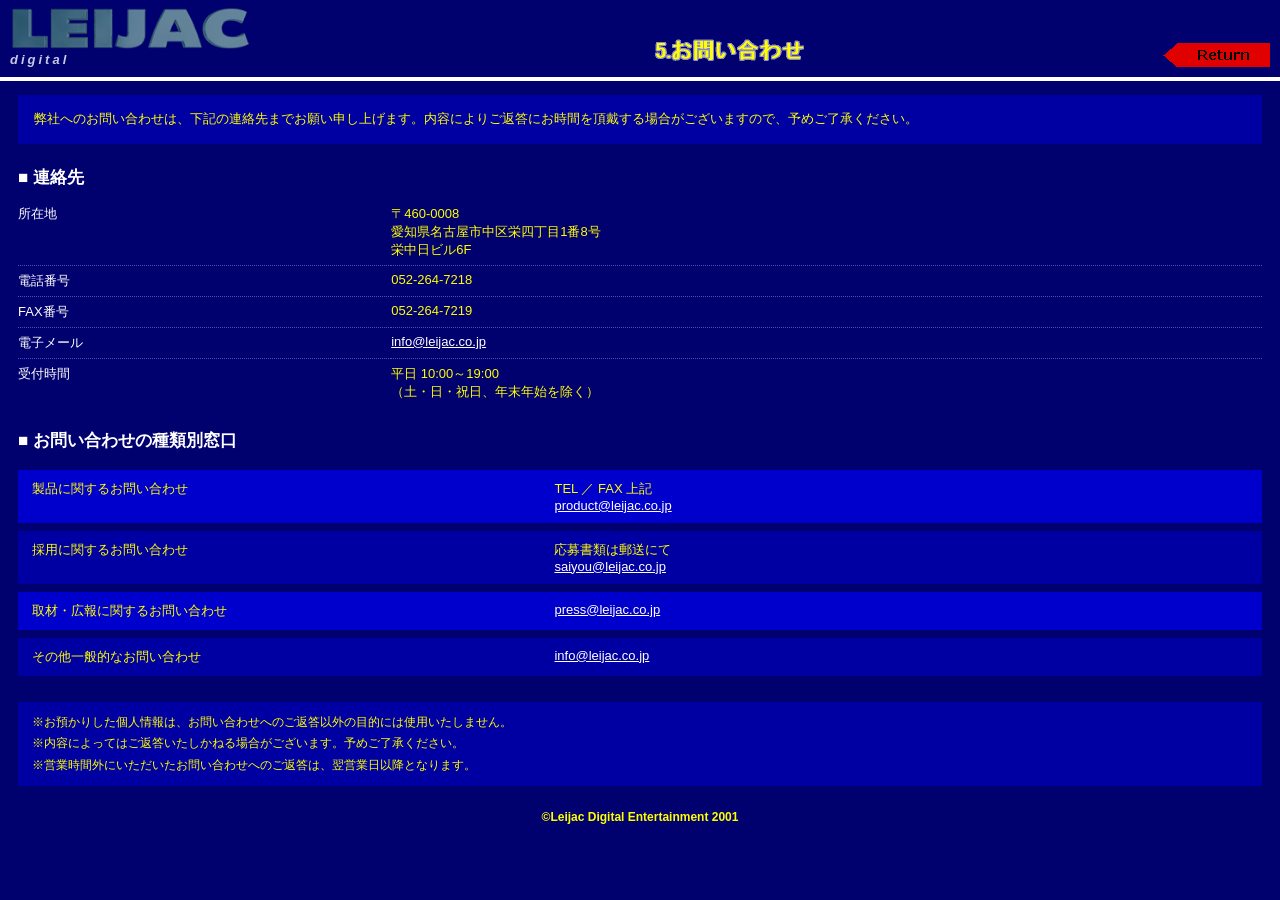
<file: otoiawase.html>
<!DOCTYPE HTML PUBLIC "-//W3C//DTD HTML 4.01 Transitional//EN" "http://www.w3.org/TR/html4/loose.dtd">
<HTML LANG="ja">
<HEAD>
<META HTTP-EQUIV="Content-Type" CONTENT="text/html; charset=UTF-8">
<META NAME="GENERATOR" CONTENT="IBM HomePage Builder 2001 V6.0 for Windows">
<TITLE>お問い合わせ（レイジャック株式会社）</TITLE>
<LINK REL="stylesheet" TYPE="text/css" HREF="style.css">
<LINK REL="icon" HREF="inf/leijac_s.png">
</HEAD>
<BODY CLASS="interior" BGCOLOR="#00006f" TEXT="#ffff00" LINK="#ffffff" VLINK="#cccccc" ALINK="#00ffff">

<CENTER>
<TABLE class="int-header" border="0">
  <TBODY>
    <TR>
      <TD width="34%"><A HREF="menu.html"><IMG src="inf/leijac_s.png" alt="LEIJAC" width="240" height="44" border="0"></A><DIV class="int-digital">digital</DIV></TD>
      <TD align="center" valign="bottom"><IMG class="crust" src="inf/menu5.png" alt="5.お問い合わせ" border="0"></TD>
      <TD width="20%" align="right" valign="bottom"><A HREF="menu.html"><IMG src="inf/return.png" alt="Return" width="107" height="24" border="0"></A></TD>
    </TR>
  </TBODY>
</TABLE>
</CENTER>
<HR>

<DIV class="int-body">

  <DIV class="blurb">
    弊社へのお問い合わせは、下記の連絡先までお願い申し上げます。内容によりご返答にお時間を頂戴する場合がございますので、予めご了承ください。
  </DIV>

  <H2 class="section-header">■ 連絡先</H2>

  <TABLE class="info">
    <TR><TD class="label">所在地</TD><TD>〒460-0008<BR>愛知県名古屋市中区栄四丁目1番8号<BR>栄中日ビル6F</TD></TR>
    <TR><TD class="label">電話番号</TD><TD>052-264-7218</TD></TR>
    <TR><TD class="label">FAX番号</TD><TD>052-264-7219</TD></TR>
    <TR><TD class="label">電子メール</TD><TD><A HREF="mailto:info@leijac.co.jp">info@leijac.co.jp</A></TD></TR>
    <TR><TD class="label">受付時間</TD><TD>平日 10:00～19:00<BR>（土・日・祝日、年末年始を除く）</TD></TR>
  </TABLE>

  <H2 class="section-header">■ お問い合わせの種類別窓口</H2>

  <TABLE class="band">
    <TR class="band-a"><TD width="42%">製品に関するお問い合わせ</TD><TD>TEL ／ FAX 上記<BR><A HREF="mailto:product@leijac.co.jp">product@leijac.co.jp</A></TD></TR>
    <TR class="band-b"><TD>採用に関するお問い合わせ</TD><TD>応募書類は郵送にて<BR><A HREF="mailto:saiyou@leijac.co.jp">saiyou@leijac.co.jp</A></TD></TR>
    <TR class="band-a"><TD>取材・広報に関するお問い合わせ</TD><TD><A HREF="mailto:press@leijac.co.jp">press@leijac.co.jp</A></TD></TR>
    <TR class="band-b"><TD>その他一般的なお問い合わせ</TD><TD><A HREF="mailto:info@leijac.co.jp">info@leijac.co.jp</A></TD></TR>
  </TABLE>

  <DIV class="info-note" style="margin-top: 18px;">
    ※お預かりした個人情報は、お問い合わせへのご返答以外の目的には使用いたしません。<BR>
    ※内容によってはご返答いたしかねる場合がございます。予めご了承ください。<BR>
    ※営業時間外にいただいたお問い合わせへのご返答は、翌営業日以降となります。
  </DIV>

  <DIV class="copyright">©Leijac Digital Entertainment 2001</DIV>

</DIV>

</BODY>
</HTML>
</file>
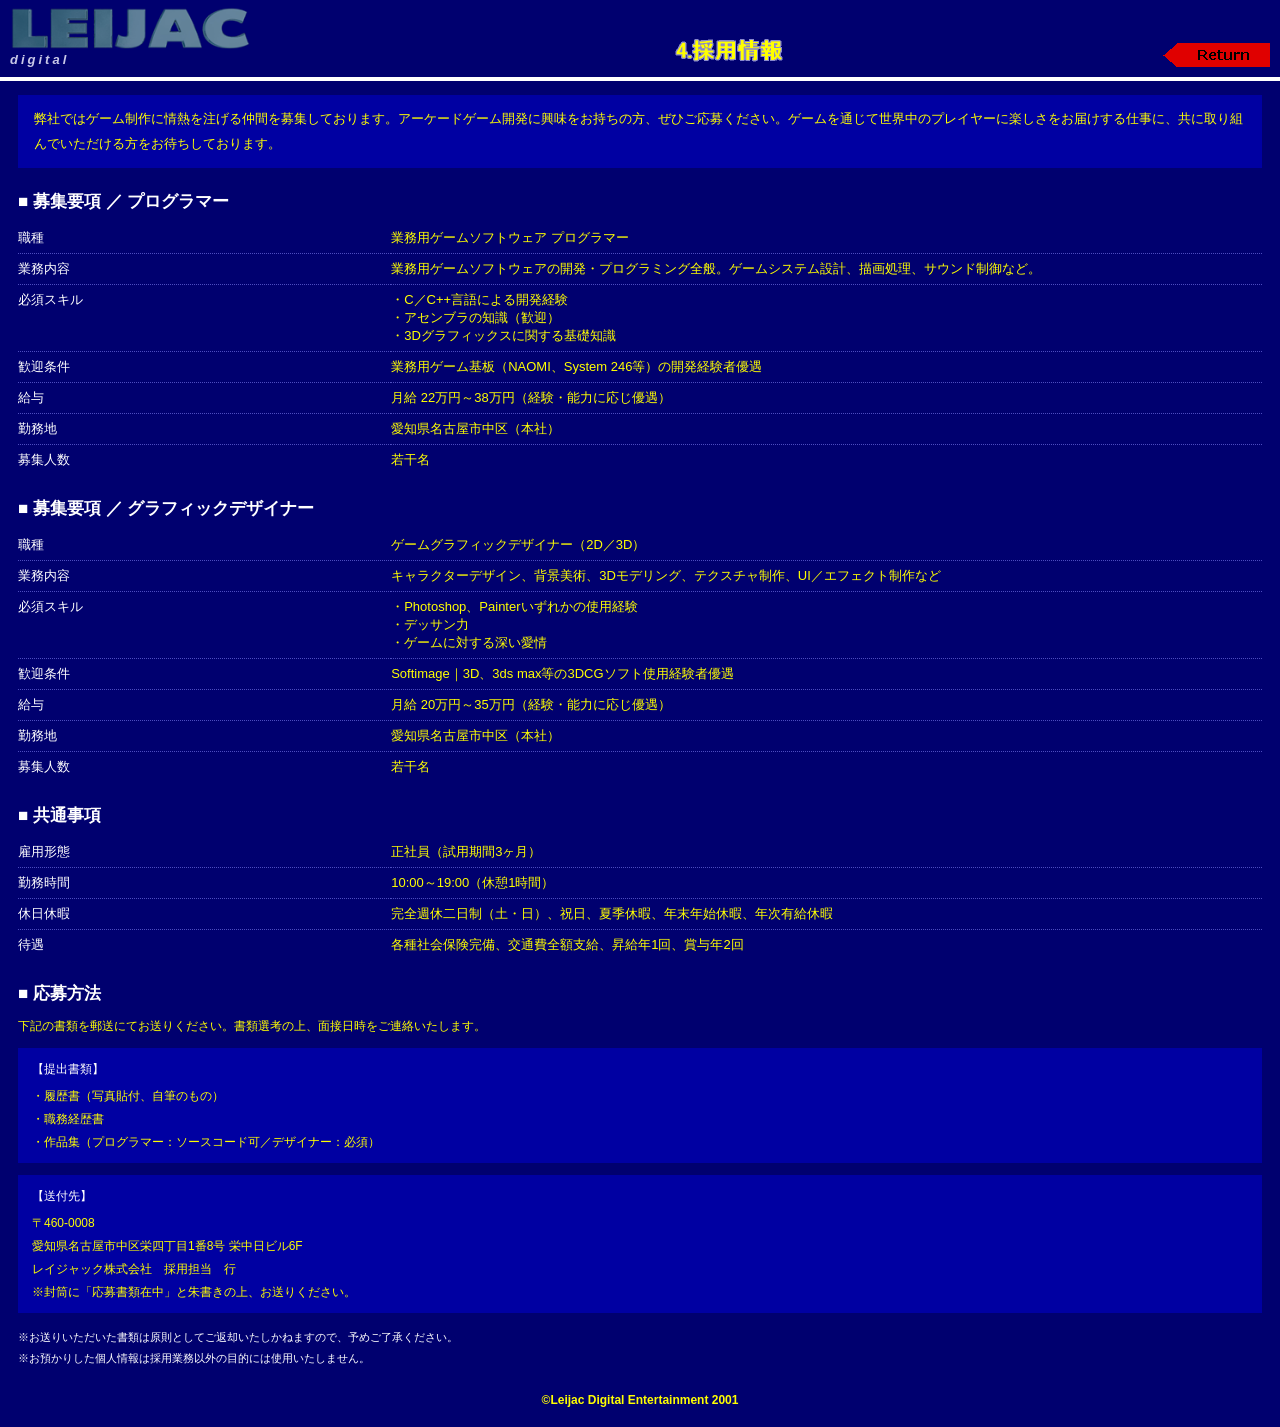
<file: saiyou-jouhou.html>
<!DOCTYPE HTML PUBLIC "-//W3C//DTD HTML 4.01 Transitional//EN" "http://www.w3.org/TR/html4/loose.dtd">
<HTML LANG="ja">
<HEAD>
<META HTTP-EQUIV="Content-Type" CONTENT="text/html; charset=UTF-8">
<META NAME="GENERATOR" CONTENT="IBM HomePage Builder 2001 V6.0 for Windows">
<TITLE>採用情報（レイジャック株式会社）</TITLE>
<LINK REL="stylesheet" TYPE="text/css" HREF="style.css">
<LINK REL="icon" HREF="inf/leijac_s.png">
</HEAD>
<BODY CLASS="interior" BGCOLOR="#00006f" TEXT="#ffff00" LINK="#ffffff" VLINK="#cccccc" ALINK="#00ffff">

<CENTER>
<TABLE class="int-header" border="0">
  <TBODY>
    <TR>
      <TD width="34%"><A HREF="menu.html"><IMG src="inf/leijac_s.png" alt="LEIJAC" width="240" height="44" border="0"></A><DIV class="int-digital">digital</DIV></TD>
      <TD align="center" valign="bottom"><IMG class="crust" src="inf/menu4.png" alt="4.採用情報" border="0"></TD>
      <TD width="20%" align="right" valign="bottom"><A HREF="menu.html"><IMG src="inf/return.png" alt="Return" width="107" height="24" border="0"></A></TD>
    </TR>
  </TBODY>
</TABLE>
</CENTER>
<HR>

<DIV class="int-body">

  <DIV class="blurb">
    弊社ではゲーム制作に情熱を注げる仲間を募集しております。アーケードゲーム開発に興味をお持ちの方、ぜひご応募ください。ゲームを通じて世界中のプレイヤーに楽しさをお届けする仕事に、共に取り組んでいただける方をお待ちしております。
  </DIV>

  <H2 class="section-header">■ 募集要項 ／ プログラマー</H2>

  <TABLE class="info">
    <TR><TD class="label">職種</TD><TD>業務用ゲームソフトウェア プログラマー</TD></TR>
    <TR><TD class="label">業務内容</TD><TD>業務用ゲームソフトウェアの開発・プログラミング全般。ゲームシステム設計、描画処理、サウンド制御など。</TD></TR>
    <TR><TD class="label">必須スキル</TD><TD>
      ・C／C++言語による開発経験<BR>
      ・アセンブラの知識（歓迎）<BR>
      ・3Dグラフィックスに関する基礎知識
    </TD></TR>
    <TR><TD class="label">歓迎条件</TD><TD>業務用ゲーム基板（NAOMI、System 246等）の開発経験者優遇</TD></TR>
    <TR><TD class="label">給与</TD><TD>月給 22万円～38万円（経験・能力に応じ優遇）</TD></TR>
    <TR><TD class="label">勤務地</TD><TD>愛知県名古屋市中区（本社）</TD></TR>
    <TR><TD class="label">募集人数</TD><TD>若干名</TD></TR>
  </TABLE>

  <H2 class="section-header">■ 募集要項 ／ グラフィックデザイナー</H2>

  <TABLE class="info">
    <TR><TD class="label">職種</TD><TD>ゲームグラフィックデザイナー（2D／3D）</TD></TR>
    <TR><TD class="label">業務内容</TD><TD>キャラクターデザイン、背景美術、3Dモデリング、テクスチャ制作、UI／エフェクト制作など</TD></TR>
    <TR><TD class="label">必須スキル</TD><TD>
      ・Photoshop、Painterいずれかの使用経験<BR>
      ・デッサン力<BR>
      ・ゲームに対する深い愛情
    </TD></TR>
    <TR><TD class="label">歓迎条件</TD><TD>Softimage｜3D、3ds max等の3DCGソフト使用経験者優遇</TD></TR>
    <TR><TD class="label">給与</TD><TD>月給 20万円～35万円（経験・能力に応じ優遇）</TD></TR>
    <TR><TD class="label">勤務地</TD><TD>愛知県名古屋市中区（本社）</TD></TR>
    <TR><TD class="label">募集人数</TD><TD>若干名</TD></TR>
  </TABLE>

  <H2 class="section-header">■ 共通事項</H2>

  <TABLE class="info">
    <TR><TD class="label">雇用形態</TD><TD>正社員（試用期間3ヶ月）</TD></TR>
    <TR><TD class="label">勤務時間</TD><TD>10:00～19:00（休憩1時間）</TD></TR>
    <TR><TD class="label">休日休暇</TD><TD>完全週休二日制（土・日）、祝日、夏季休暇、年末年始休暇、年次有給休暇</TD></TR>
    <TR><TD class="label">待遇</TD><TD>各種社会保険完備、交通費全額支給、昇給年1回、賞与年2回</TD></TR>
  </TABLE>

  <H2 class="section-header">■ 応募方法</H2>

  <DIV style="font-size: 12px; line-height: 1.9; margin-bottom: 20px;">
    下記の書類を郵送にてお送りください。書類選考の上、面接日時をご連絡いたします。

    <DIV style="margin-top: 10px; padding: 10px 14px; background-color: #0000a2;">
      <DIV style="color: #ffffff; margin-bottom: 4px;">【提出書類】</DIV>
      ・履歴書（写真貼付、自筆のもの）<BR>
      ・職務経歴書<BR>
      ・作品集（プログラマー：ソースコード可／デザイナー：必須）
    </DIV>

    <DIV style="margin-top: 12px; padding: 10px 14px; background-color: #0000a2;">
      <DIV style="color: #ffffff; margin-bottom: 4px;">【送付先】</DIV>
      〒460-0008<BR>
      愛知県名古屋市中区栄四丁目1番8号 栄中日ビル6F<BR>
      レイジャック株式会社　採用担当　行<BR>
      ※封筒に「応募書類在中」と朱書きの上、お送りください。
    </DIV>

    <DIV style="margin-top: 14px; color: #ffffff; font-size: 11px;">
      ※お送りいただいた書類は原則としてご返却いたしかねますので、予めご了承ください。<BR>
      ※お預かりした個人情報は採用業務以外の目的には使用いたしません。
    </DIV>
  </DIV>

  <DIV class="copyright">©Leijac Digital Entertainment 2001</DIV>

</DIV>

</BODY>
</HTML>
</file>
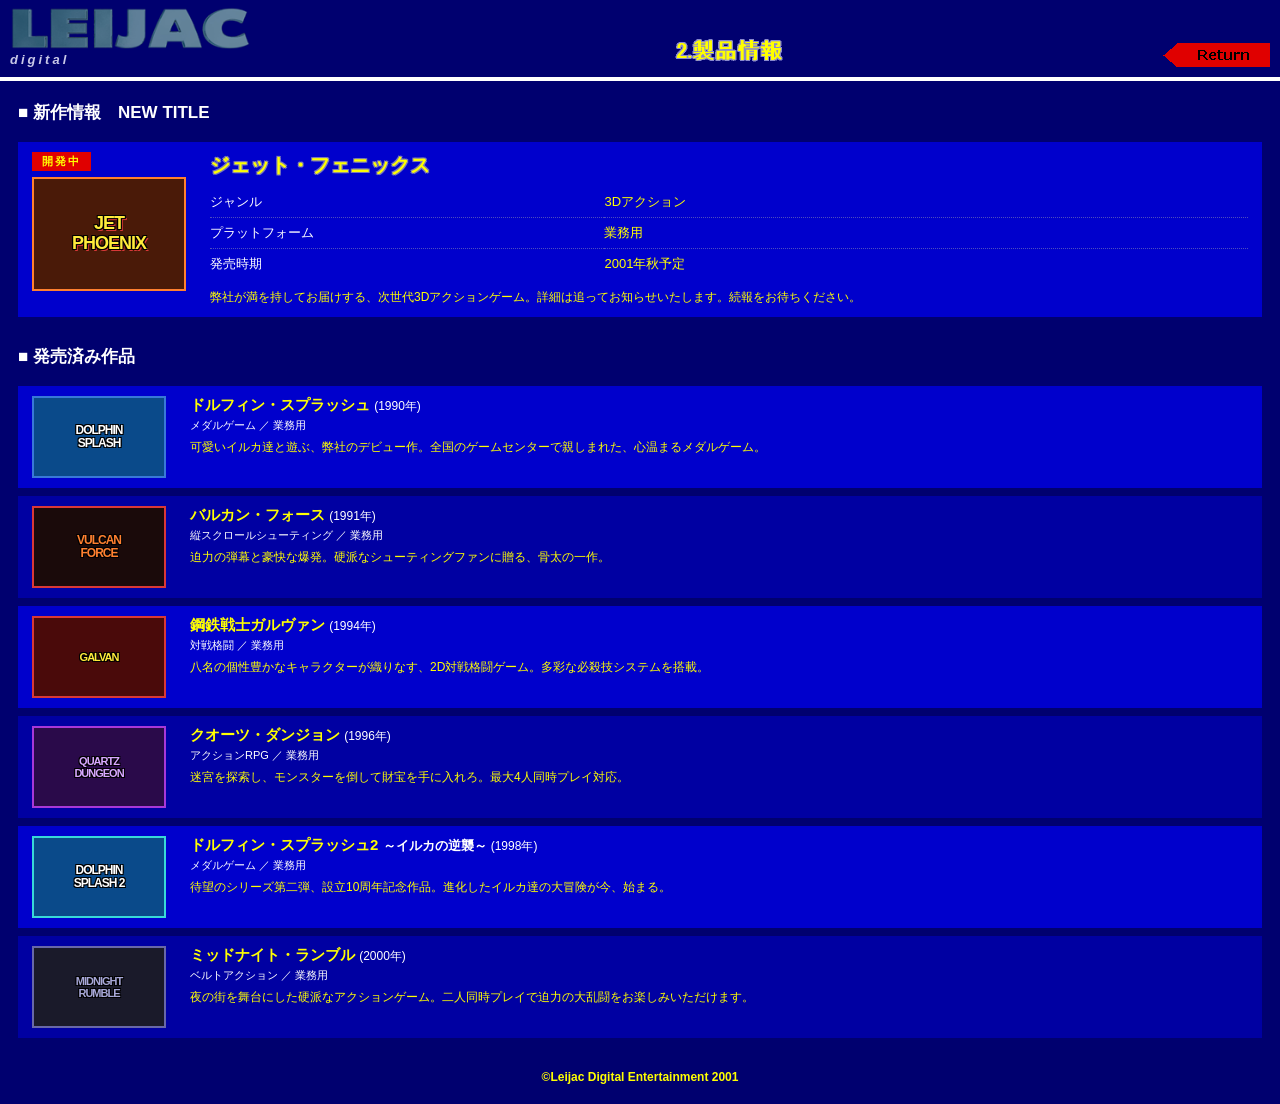
<file: seihin-jouhou.html>
<!DOCTYPE HTML PUBLIC "-//W3C//DTD HTML 4.01 Transitional//EN" "http://www.w3.org/TR/html4/loose.dtd">
<HTML LANG="ja">
<HEAD>
<META HTTP-EQUIV="Content-Type" CONTENT="text/html; charset=UTF-8">
<META NAME="GENERATOR" CONTENT="IBM HomePage Builder 2001 V6.0 for Windows">
<TITLE>製品情報（レイジャック株式会社）</TITLE>
<LINK REL="stylesheet" TYPE="text/css" HREF="style.css">
<LINK REL="icon" HREF="inf/leijac_s.png">
</HEAD>
<BODY CLASS="interior" BGCOLOR="#00006f" TEXT="#ffff00" LINK="#ffffff" VLINK="#cccccc" ALINK="#00ffff">

<CENTER>
<TABLE class="int-header" border="0">
  <TBODY>
    <TR>
      <TD width="34%"><A HREF="menu.html"><IMG src="inf/leijac_s.png" alt="LEIJAC" width="240" height="44" border="0"></A><DIV class="int-digital">digital</DIV></TD>
      <TD align="center" valign="bottom"><IMG class="crust" src="inf/menu2.png" alt="2.製品情報" border="0"></TD>
      <TD width="20%" align="right" valign="bottom"><A HREF="menu.html"><IMG src="inf/return.png" alt="Return" width="107" height="24" border="0"></A></TD>
    </TR>
  </TBODY>
</TABLE>
</CENTER>
<HR>

<DIV class="int-body">

  <H2 class="section-header">■ 新作情報　NEW TITLE</H2>

  <TABLE class="band">
    <TR class="band-a">
      <TD width="150">
        <DIV class="badge">開発中</DIV>
        <DIV class="thumb-box tall" style="background-color: #4a1a08; border: 2px solid #ff8030;">
          <DIV class="thumb-inner" style="font-size: 18px; color: #ffeb3b; text-shadow: -1px -1px 0 #000, 1px -1px 0 #000, -1px 1px 0 #000, 1px 1px 0 #000, 2px 2px 0 #d83838;">JET<BR>PHOENIX</DIV>
        </DIV>
      </TD>
      <TD>
        <DIV class="featured-title">ジェット・フェニックス</DIV>
        <TABLE class="info" style="margin-bottom: 8px;">
          <TR><TD class="label" style="width: 38%;">ジャンル</TD><TD>3Dアクション</TD></TR>
          <TR><TD class="label">プラットフォーム</TD><TD>業務用</TD></TR>
          <TR><TD class="label">発売時期</TD><TD>2001年秋予定</TD></TR>
        </TABLE>
        <DIV style="font-size: 12px; line-height: 1.7;">弊社が満を持してお届けする、次世代3Dアクションゲーム。詳細は追ってお知らせいたします。続報をお待ちください。</DIV>
      </TD>
    </TR>
  </TABLE>

  <H2 class="section-header">■ 発売済み作品</H2>

  <TABLE class="band">

    <TR class="band-a">
      <TD class="thumb-cell">
        <DIV class="thumb-box" style="background-color: #0a4a8a; border: 2px solid #3878d8;">
          <DIV class="thumb-inner" style="font-size: 12px; color: #ffffff; text-shadow: -1px -1px 0 #000, 1px -1px 0 #000, -1px 1px 0 #000, 1px 1px 0 #000;">DOLPHIN<BR>SPLASH</DIV>
        </DIV>
      </TD>
      <TD>
        <DIV class="product-title">ドルフィン・スプラッシュ <SPAN class="year">(1990年)</SPAN></DIV>
        <DIV class="product-meta">メダルゲーム ／ 業務用</DIV>
        <DIV class="product-desc">可愛いイルカ達と遊ぶ、弊社のデビュー作。全国のゲームセンターで親しまれた、心温まるメダルゲーム。</DIV>
      </TD>
    </TR>

    <TR class="band-b">
      <TD class="thumb-cell">
        <DIV class="thumb-box" style="background-color: #1a0a0a; border: 2px solid #d83838;">
          <DIV class="thumb-inner" style="font-size: 12px; color: #ff8030; text-shadow: -1px -1px 0 #000, 1px -1px 0 #000, -1px 1px 0 #000, 1px 1px 0 #000;">VULCAN<BR>FORCE</DIV>
        </DIV>
      </TD>
      <TD>
        <DIV class="product-title">バルカン・フォース <SPAN class="year">(1991年)</SPAN></DIV>
        <DIV class="product-meta">縦スクロールシューティング ／ 業務用</DIV>
        <DIV class="product-desc">迫力の弾幕と豪快な爆発。硬派なシューティングファンに贈る、骨太の一作。</DIV>
      </TD>
    </TR>

    <TR class="band-a">
      <TD class="thumb-cell">
        <DIV class="thumb-box" style="background-color: #4a0a0a; border: 2px solid #d83838;">
          <DIV class="thumb-inner" style="font-size: 11px; color: #ffeb3b; text-shadow: -1px -1px 0 #000, 1px -1px 0 #000, -1px 1px 0 #000, 1px 1px 0 #000;">GALVAN</DIV>
        </DIV>
      </TD>
      <TD>
        <DIV class="product-title">鋼鉄戦士ガルヴァン <SPAN class="year">(1994年)</SPAN></DIV>
        <DIV class="product-meta">対戦格闘 ／ 業務用</DIV>
        <DIV class="product-desc">八名の個性豊かなキャラクターが織りなす、2D対戦格闘ゲーム。多彩な必殺技システムを搭載。</DIV>
      </TD>
    </TR>

    <TR class="band-b">
      <TD class="thumb-cell">
        <DIV class="thumb-box" style="background-color: #2a0a4a; border: 2px solid #a838d8;">
          <DIV class="thumb-inner" style="font-size: 11px; color: #d8a8ff; text-shadow: -1px -1px 0 #000, 1px -1px 0 #000, -1px 1px 0 #000, 1px 1px 0 #000;">QUARTZ<BR>DUNGEON</DIV>
        </DIV>
      </TD>
      <TD>
        <DIV class="product-title">クオーツ・ダンジョン <SPAN class="year">(1996年)</SPAN></DIV>
        <DIV class="product-meta">アクションRPG ／ 業務用</DIV>
        <DIV class="product-desc">迷宮を探索し、モンスターを倒して財宝を手に入れろ。最大4人同時プレイ対応。</DIV>
      </TD>
    </TR>

    <TR class="band-a">
      <TD class="thumb-cell">
        <DIV class="thumb-box" style="background-color: #0a4a8a; border: 2px solid #38d8d8;">
          <DIV class="thumb-inner" style="font-size: 12px; color: #ffffff; text-shadow: -1px -1px 0 #000, 1px -1px 0 #000, -1px 1px 0 #000, 1px 1px 0 #000;">DOLPHIN<BR>SPLASH 2</DIV>
        </DIV>
      </TD>
      <TD>
        <DIV class="product-title">ドルフィン・スプラッシュ2 <SPAN class="subtitle-jp">～イルカの逆襲～</SPAN> <SPAN class="year">(1998年)</SPAN></DIV>
        <DIV class="product-meta">メダルゲーム ／ 業務用</DIV>
        <DIV class="product-desc">待望のシリーズ第二弾、設立10周年記念作品。進化したイルカ達の大冒険が今、始まる。</DIV>
      </TD>
    </TR>

    <TR class="band-b">
      <TD class="thumb-cell">
        <DIV class="thumb-box" style="background-color: #1a1a2a; border: 2px solid #6868a8;">
          <DIV class="thumb-inner" style="font-size: 11px; color: #a8a8d8; text-shadow: -1px -1px 0 #000, 1px -1px 0 #000, -1px 1px 0 #000, 1px 1px 0 #000;">MIDNIGHT<BR>RUMBLE</DIV>
        </DIV>
      </TD>
      <TD>
        <DIV class="product-title">ミッドナイト・ランブル <SPAN class="year">(2000年)</SPAN></DIV>
        <DIV class="product-meta">ベルトアクション ／ 業務用</DIV>
        <DIV class="product-desc">夜の街を舞台にした硬派なアクションゲーム。二人同時プレイで迫力の大乱闘をお楽しみいただけます。</DIV>
      </TD>
    </TR>

  </TABLE>

  <DIV class="copyright">©Leijac Digital Entertainment 2001</DIV>

</DIV>

</BODY>
</HTML>
</file>
<file: style.css>
@charset "UTF-8";

/* =============================================================
   LEIJAC 株式会社 公式ホームページ
   style.css — DVD-ROM edition
   (design source: How to Digital ART DVD-ROM, 2001,
    IBM HomePage Builder — 800x600 fullscreen presentation)
   ============================================================= */

BODY {
  background-color: #000000;
  color: #ffff00;
  font-family: "MS PGothic", "ＭＳ Ｐゴシック", "MS Gothic", "Hiragino Kaku Gothic Pro",
               "Yu Gothic", "Noto Sans JP", Verdana, sans-serif;
  margin: 0;
  padding: 0;
}

/* -----------------------------------------------------------
   800x600 STAGE (splash + menu run "fullscreen" like the disc)
   ----------------------------------------------------------- */
.viewport {
  position: fixed;
  left: 0; top: 0;
  width: 100%; height: 100%;
  overflow: hidden;
  background-color: #000000;
}

.stage {
  position: absolute;
  left: 50%; top: 50%;
  width: 800px; height: 600px;
  margin-left: -400px; margin-top: -300px;
  overflow: hidden;
  /* JS sets transform: scale() to fit the window */
  transform-origin: 50% 50%;
}

.stage IMG { -webkit-user-drag: none; }

/* the crust preservative — ONLY on the baked menu-index bitmaps:
   they scale as fat pixels instead of getting smoothed */
IMG.crust { image-rendering: pixelated; }

/* -----------------------------------------------------------
   SPLASH — back.jpg quadrant background, rebuilt
   ----------------------------------------------------------- */
.bg-quad { position: absolute; }
.bg-tl { left: 0;     top: 0;     width: 304px; height: 178px; background-color: #050526; }
.bg-tr { left: 304px; top: 0;     width: 496px; height: 178px; background-color: #00004d; }
.bg-bl { left: 0;     top: 178px; width: 304px; height: 422px; background-color: #000080; }
.bg-br { left: 304px; top: 178px; width: 496px; height: 422px; background-color: #000000; }
.bg-vline { position: absolute; left: 304px; top: 0; width: 1px; height: 600px; background-color: #ffff00; }
.bg-hline { position: absolute; left: 0; top: 178px; width: 800px; height: 1px; background-color: #ffff00; }

/* chrome italic word — the disc's "Digital" */
.chrome-word {
  font-family: Verdana, "Arial", sans-serif;
  font-style: italic;
  font-weight: bold;
  color: #c8c8e8;
  letter-spacing: 1px;
  text-shadow:
    -1px -1px 0 #30306a,
     1px -1px 0 #30306a,
    -1px  1px 0 #30306a,
     1px  1px 0 #30306a,
     2px  2px 0 #000000;
}

.jp-word {
  font-family: "MS PGothic", "ＭＳ Ｐゴシック", sans-serif;
  font-weight: bold;
  color: #ffff00;
  text-shadow:
    -1px -1px 0 #6a5a00,
     1px -1px 0 #6a5a00,
    -1px  1px 0 #6a5a00,
     1px  1px 0 #6a5a00,
     2px  2px 0 #000000;
}

/* the >>Skip>> button — btn_up.gif / btn_down.gif */
.btn-skip {
  display: inline-block;
  width: 100px; height: 25px;
  line-height: 21px;
  box-sizing: border-box;
  background-color: #c0c0c0;
  border: 2px outset #ffffff;
  color: #000000;
  font-family: Verdana, Arial, sans-serif;
  font-size: 13px;
  font-weight: bold;
  text-align: center;
  text-decoration: none;
  cursor: pointer;
}
.btn-skip:active {
  border-style: inset;
  background-color: #b0b0b0;
}

.splash-copy {
  font-family: Verdana, "MS PGothic", sans-serif;
  font-size: 14px;
  font-weight: bold;
  color: #ffff00;
  white-space: nowrap;
}

/* -----------------------------------------------------------
   MENU — menu_bk.jpg layout, rebuilt
   ----------------------------------------------------------- */
.menu-logo-block {
  position: absolute; left: 0; top: 0;
  width: 192px; height: 74px;
  background-color: #000050;
}
.menu-topstrip {
  position: absolute; left: 192px; top: 0;
  width: 608px; height: 74px;
  background-color: #000000;
}
.menu-yellowline {
  position: absolute; left: 0; top: 74px;
  width: 800px; height: 2px;
  background-color: #ffff00;
}
.menu-leftrail {
  position: absolute; left: 0; top: 76px;
  width: 192px; height: 524px;
  background-color: #000000;
}
.menu-panel {
  position: absolute; left: 192px; top: 76px;
  width: 608px; height: 524px;
  background-color: #000090;
}

/* wireframe decorations */
.wire-rect { position: absolute; border-width: 1px; border-style: solid; }
.wire-circle { position: absolute; border-width: 1px; border-style: solid; border-radius: 50%; }

/* menu buttons — menu1.gif (yellow) / menu1b.gif (cyan) */
.menu-item {
  position: absolute;
  font-family: Verdana, "MS PGothic", "ＭＳ Ｐゴシック", sans-serif;
  font-size: 22px;
  font-weight: bold;
  color: #ffff00;
  text-decoration: none;
  white-space: nowrap;
  text-shadow:
    -1px -1px 0 #7a7ab8,
     1px -1px 0 #7a7ab8,
    -1px  1px 0 #7a7ab8,
     1px  1px 0 #7a7ab8;
}
.menu-item:hover  { color: #00ffff; }
.menu-item:active { color: #ffffff; }

/* ©line — kadokawa.gif style */
.menu-copy {
  position: absolute;
  font-family: Verdana, "MS PGothic", sans-serif;
  font-size: 15px;
  font-weight: bold;
  color: #ffff00;
  white-space: nowrap;
}

/* -----------------------------------------------------------
   INTERIOR PAGES — making/index.html template
   bg #00006f, yellow text, white links, banded tables
   ----------------------------------------------------------- */
BODY.interior {
  background-color: #00006f;
  color: #ffff00;
  font-size: 14px;
}

BODY.interior A         { color: #ffffff; }
BODY.interior A:visited { color: #cccccc; }
BODY.interior A:hover   { color: #00ffff; }
BODY.interior A:active  { color: #00ffff; }

.int-header {
  width: 100%;
  border-collapse: collapse;
}
.int-header TD { vertical-align: bottom; padding: 6px 10px; }

.int-title {
  font-family: Verdana, "MS PGothic", "ＭＳ Ｐゴシック", sans-serif;
  font-size: 24px;
  font-weight: bold;
  color: #ffff00;
  white-space: nowrap;
  text-shadow:
    -1px -1px 0 #7a7ab8,
     1px -1px 0 #7a7ab8,
    -1px  1px 0 #7a7ab8,
     1px  1px 0 #7a7ab8;
}

.int-digital {
  font-family: Verdana, Arial, sans-serif;
  font-style: italic;
  font-weight: bold;
  font-size: 13px;
  color: #c8c8e8;
  letter-spacing: 3px;
  margin-top: 2px;
}

/* the red Return arrow — return.gif */
.btn-return {
  display: inline-block;
  background-color: #e00000;
  color: #000000;
  font-family: Verdana, Arial, sans-serif;
  font-size: 14px;
  font-weight: bold;
  text-decoration: none;
  padding: 3px 16px 3px 24px;
  -webkit-clip-path: polygon(0 50%, 14px 0, 100% 0, 100% 100%, 14px 100%);
  clip-path: polygon(0 50%, 14px 0, 100% 0, 100% 100%, 14px 100%);
}
.btn-return:hover, .btn-return:visited, .btn-return:active { color: #000000; }
.btn-return:hover { background-color: #ff2020; }

BODY.interior HR {
  height: 4px;
  border: 0;
  background-color: #ffffff;
  margin: 4px 0 14px 0;
}

.int-body { padding: 0 18px 20px 18px; }

/* banded content rows — TR bgcolor #0000cc / #0000a2 */
TABLE.band {
  width: 100%;
  border-collapse: separate;
  border-spacing: 0 8px;
  font-size: 13px;
  color: #ffff00;
}
TABLE.band TD {
  padding: 10px 14px;
  vertical-align: top;
}
TR.band-a TD { background-color: #0000cc; }
TR.band-b TD { background-color: #0000a2; }

.section-header {
  font-size: 17px;
  font-weight: bold;
  color: #ffffff;
  margin: 20px 0 10px 0;
}

/* info tables (会社概要, 募集要項, 連絡先...) */
TABLE.info {
  width: 100%;
  font-size: 13px;
  color: #ffff00;
  border-collapse: collapse;
  margin-bottom: 22px;
}
TABLE.info TD {
  padding: 6px 0;
  vertical-align: top;
  border-bottom: 1px dotted #4d4dbf;
}
TABLE.info TD.label {
  color: #ffffff;
  padding-right: 14px;
  width: 30%;
}
TABLE.info TR:last-child TD { border-bottom: none; }

TABLE.chronicle {
  width: 100%;
  font-size: 13px;
  color: #ffff00;
  border-collapse: collapse;
}
TABLE.chronicle TD.year {
  color: #ffffff;
  padding: 4px 14px 4px 0;
  width: 22%;
  vertical-align: top;
  white-space: nowrap;
}
TABLE.chronicle TD.event { padding: 4px 0; vertical-align: top; }

.blurb {
  font-size: 13px;
  line-height: 1.9;
  margin-bottom: 22px;
  padding: 12px 16px;
  background-color: #0000a2;
}

.info-note {
  font-size: 12px;
  line-height: 1.8;
  padding: 10px 14px;
  background-color: #0000a2;
}

/* news entries — banded like the disc's section lists */
.news-entry { padding: 12px 14px; margin-bottom: 8px; }
.news-entry.band-a { background-color: #0000cc; }
.news-entry.band-b { background-color: #0000a2; }

.news-date { font-size: 12px; color: #ffffff; font-weight: bold; }

.new-badge {
  display: inline-block;
  background-color: #e00000;
  color: #ffff00;
  font-family: Verdana, Arial, sans-serif;
  font-size: 10px;
  padding: 1px 6px;
  font-weight: bold;
  letter-spacing: 1px;
  vertical-align: middle;
  margin-left: 10px;
  animation: newBlink 1.4s ease-in-out infinite;
}
@keyframes newBlink {
  0%, 100% { opacity: 1; }
  50%      { opacity: 0.35; }
}

.news-title { font-size: 14px; font-weight: bold; margin: 5px 0; }
.news-body  { font-size: 12px; line-height: 1.8; }

/* products */
.featured-title {
  font-size: 20px;
  font-weight: bold;
  color: #ffff00;
  margin-bottom: 8px;
  text-shadow:
    -1px -1px 0 #7a7ab8,
     1px -1px 0 #7a7ab8,
    -1px  1px 0 #7a7ab8,
     1px  1px 0 #7a7ab8;
}
.badge {
  display: inline-block;
  background-color: #e00000;
  color: #ffff00;
  font-family: Verdana, Arial, sans-serif;
  font-size: 11px;
  padding: 2px 10px;
  font-weight: bold;
  letter-spacing: 2px;
  margin-bottom: 6px;
}

TD.thumb-cell { width: 130px; padding-right: 6px; }
.thumb-box {
  height: 78px;
  position: relative;
  display: table;
  width: 100%;
}
.thumb-box .thumb-inner {
  display: table-cell;
  vertical-align: middle;
  text-align: center;
  font-family: Verdana, Arial, sans-serif;
  font-weight: bold;
  letter-spacing: -1px;
  line-height: 1.1;
}
.thumb-box.tall { height: 110px; }

.product-title { font-size: 15px; font-weight: bold; margin-bottom: 3px; }
.product-title .year { color: #ffffff; font-size: 12px; font-weight: normal; }
.product-title .subtitle-jp { color: #ffffff; font-size: 13px; }
.product-meta { font-size: 11px; color: #ffffff; margin-bottom: 5px; }
.product-desc { font-size: 12px; line-height: 1.6; }

TABLE.plain { width: 100%; border-collapse: collapse; }
TABLE.plain TD { vertical-align: top; }

/* footer */
.copyright {
  margin-top: 24px;
  font-size: 12px;
  font-weight: bold;
  color: #ffff00;
  text-align: center;
}
</file>
